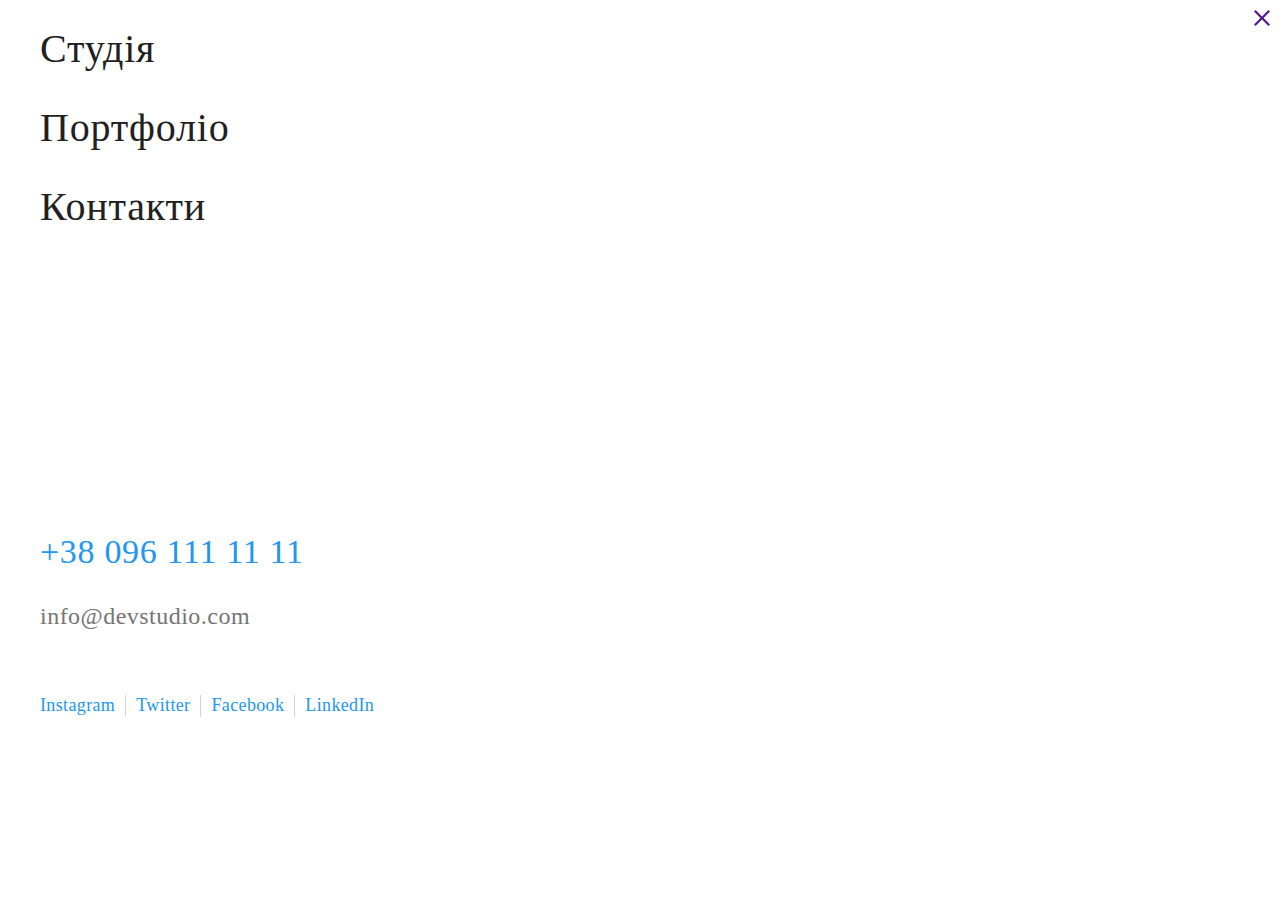
<file: burger.html>
<!DOCTYPE html>
<html lang="en">

<head>
    <meta charset="UTF-8">
    <meta name="viewport" content="width=device-width, initial-scale=1.0">
    <link rel="stylesheet" href="./css/burger.css">
    <link rel="stylesheet" href="./WebStudio (6)/style.css">
    <link rel="stylesheet" href="./normalize.css">
    <title>Document</title>
</head>

<body>
    <header class="header">
        <div class="container">
            <div class="div-header-general">
                <a class="div-header-general__link" href=""><svg class="icon icon-Vector-11">
                    <use xlink:href="#icon-Vector-11">
                        <symbol id="icon-Vector-11" viewBox="0 0 32 32">
                            <path
                                d="M32 3.223l-3.223-3.223-12.777 12.777-12.777-12.777-3.223 3.223 12.777 12.777-12.777 12.777 3.223 3.223 12.777-12.777 12.777 12.777 3.223-3.223-12.777-12.777 12.777-12.777z">
                            </path>
                        </symbol>
                    </use>
                </svg></a>
                <div class="header-div-text">
                    <a class="div-header-general__link2" href="">Студія</a>
                    <a class="div-header-general__link2" href="">Портфоліо</a>
                    <a class="div-header-general__link2" href="">Контакти</a>
                </div>
            </div>
        </div>
    </header>
    <main>
        <div class="container">
            <div class="div-main-general">
                <div class="div-main-tell">
                    <a href="" class="div-main-tell__link">+38 096 111 11 11</a>
                    <p class="div-main-tell__text">info@devstudio.com</p>
                </div>
                <div class="div-main-social-networks">
                    <a href="" class="div-main-social-networks__link">Instagram</a>
                    <a href="" class="div-main-social-networks__link">Twitter</a>
                    <a href="" class="div-main-social-networks__link">Facebook</a>
                    <a href="" class="div-main-social-networks__link2">LinkedIn</a>
                </div>
            </div>
        </div>
    </main>
</body>

</html>
</file>
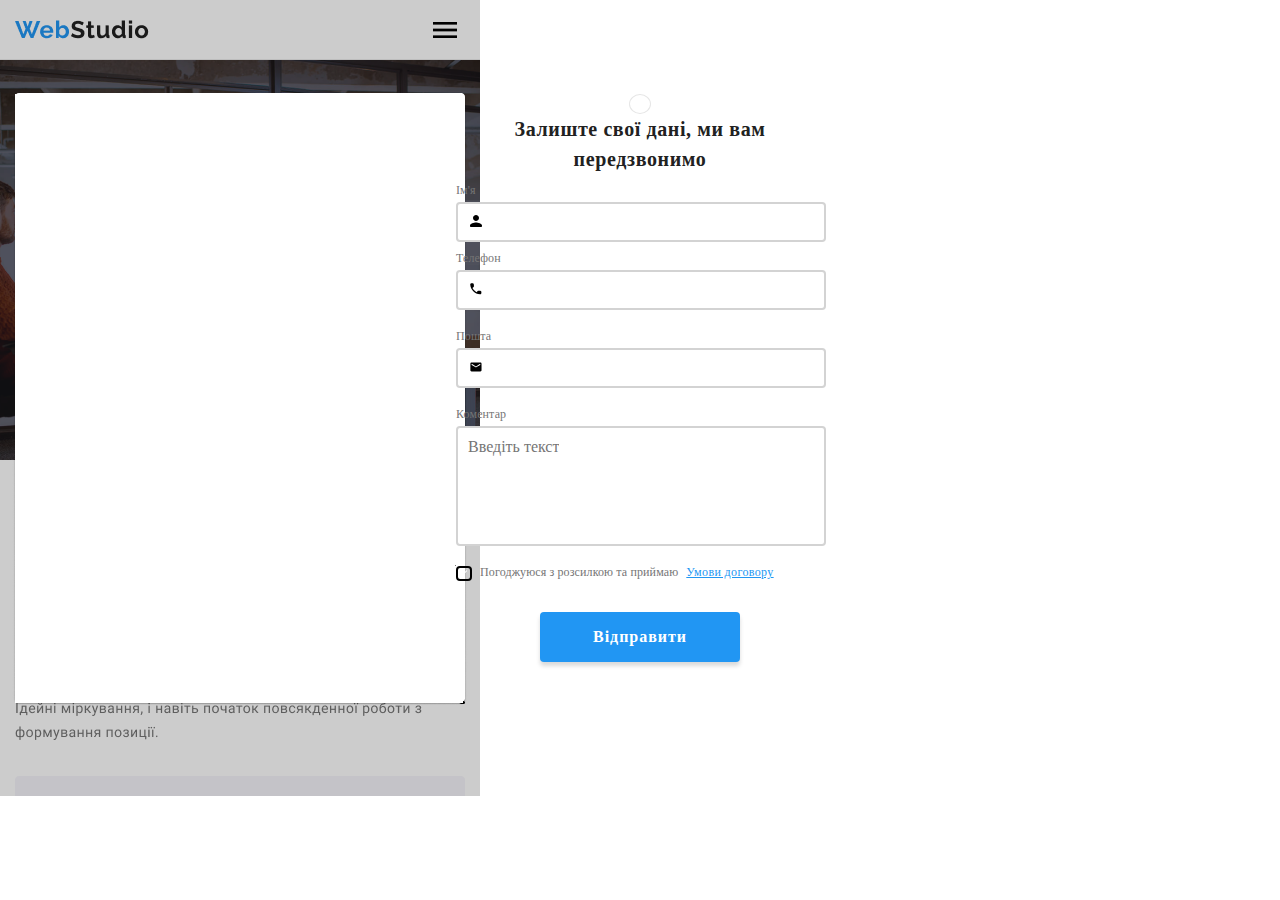
<file: menu.html>
<!DOCTYPE html>
<html lang="en">

<head>
    <meta charset="UTF-8">
    <meta name="viewport" content="width=device-width, initial-scale=1.0">
    <link rel="stylesheet" href="./css/menu.css">
    <link rel="stylesheet" href="./WebStudio (6)/style.css">
    <link rel="stylesheet" href="./normalize.css">
    <title>Document</title>
</head>

<body>
    <header class="header">
        <div class="container">
            <div class="div-header-general">
                <span class="div-header-general__link2">
                    <a class="div-header-general__link" href=""><svg class="icon icon-Vector-11">
                            <use xlink:href="#icon-Vector-11">
                                <symbol id="icon-Vector-11" viewBox="0 0 32 32">
                                    <path
                                        d="M32 3.223l-3.223-3.223-12.777 12.777-12.777-12.777-3.223 3.223 12.777 12.777-12.777 12.777 3.223 3.223 12.777-12.777 12.777 12.777 3.223-3.223-12.777-12.777 12.777-12.777z">
                                    </path>
                                </symbol>
                            </use>
                        </svg></a>
                </span>
                <h4 class="h4">Залиште свої дані, ми вам передзвонимо</h4>
            </div>
        </div>
    </header>
    <main>
        <div class="container">
            <form class="form">
                <div class="form-div">
                    <p class="form-div__text2">Ім'я</p>
                    <div class="div-section1-input-posishion"></div>
                    <input id="form-div__term" name="form-div__term" type="text" class="form-div__term">
                    <label for="form-div__term" class="modal-label2">
                        <svg class="icon-Vector-8">
                            <use xlink:href="/img/symbol-defs.svg#icon-Vector-8"></use>
                        </svg>
                    </label>
                </div>
                <div class="form-div">
                    <p class="form-div__text2">Телефон</p>
                    <div class="div-section1-input-posishion">
                        <input id="form-div__term" name="form-div__term" type="text" class="form-div__term">
                        <label for="form-div__term" class="modal-label2">
                            <svg class="icon-Vector-8">
                                <use xlink:href="/img/symbol-defs.svg#icon-Vector-9"></use>
                            </svg>
                        </label>
                    </div>
                </div>
                <div class="form-div">
                    <p class="form-div__text">Пошта</p>
                    <div class="div-section1-input-posishion">
                        <input type="text" class="form-div__term">
                        <label for="form-div__term" class="modal-label2">
                            <svg class="icon-Vector-8">
                                <use xlink:href="/img/symbol-defs.svg#icon-Vector-10"></use>
                            </svg>
                        </label>
                    </div>
                </div>
                <div class="form-div">
                    <p class="form-div__text">Коментар</p>
                    <input type="text" placeholder="Введіть текст" class="form-div__term2">
                </div>
                <div class="form-div-checkbox">
                    <input id="user-privacy" class="user-privacy visually-hidden" type="checkbox" name="user-privacy">
                    <label for="user-privacy" class="modal-label modal-label-flex">
                        <span class="span-user-privasy">
                            <svg class="galochka2">
                                <use xlink:href="/img/symbol-defs.svg#galochka"></use>
                            </svg>
                        </span>
                        <p>Погоджуюся з розсилкою та приймаю</p>
                        <a href="">Умови договору</a>
                    </label>
                </div>
            </form>
            <button class="div-main2-general__button">Відправити</button>
        </div>
    </main>
</body>

</html>
</file>
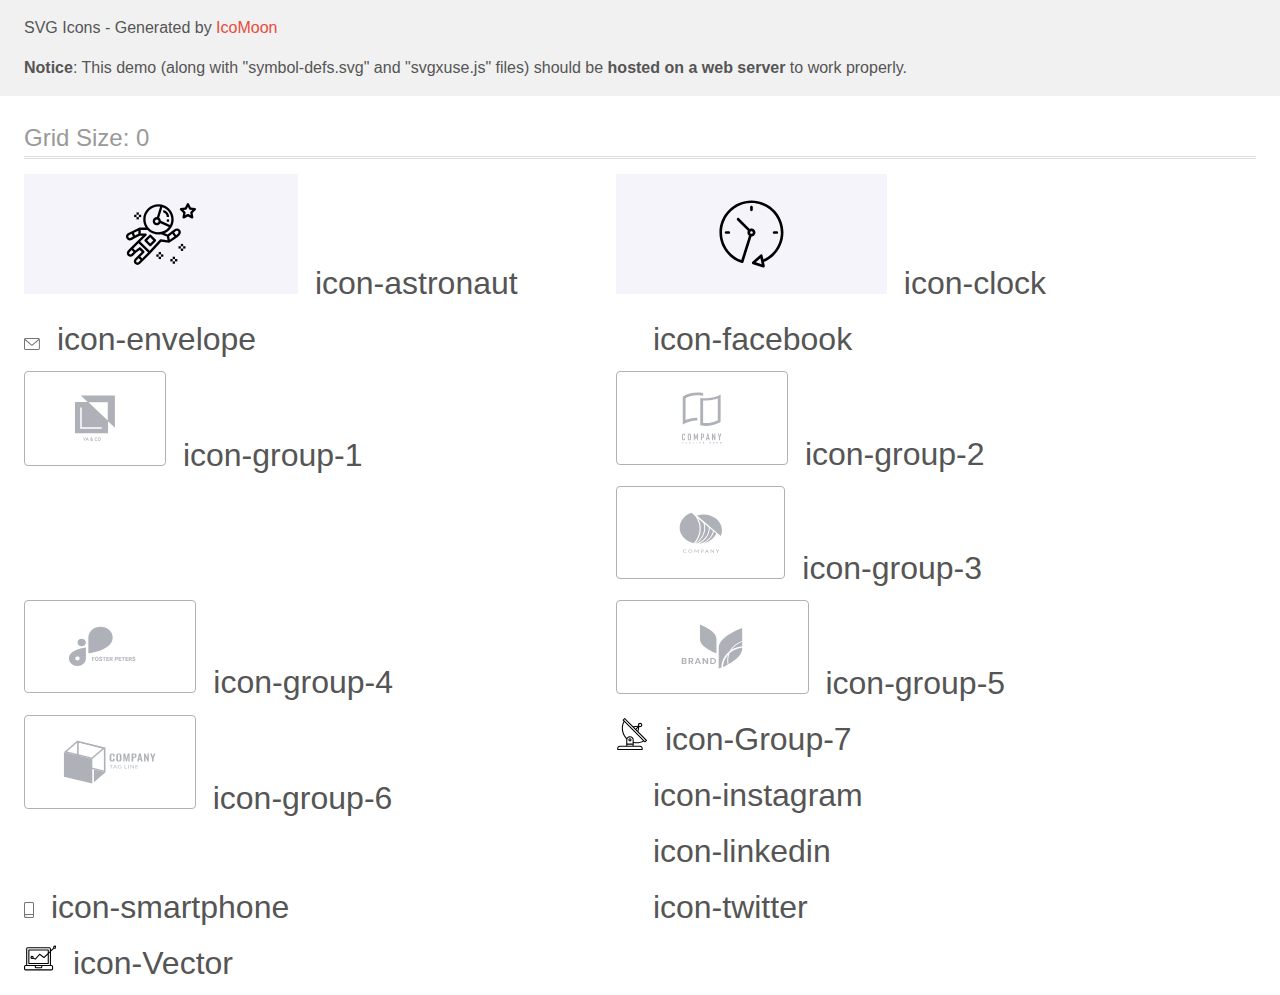
<file: WebStudio (6)/demo-external-svg.html>
<!doctype html>
<html>
<head>
    <title>IcoMoon - SVG Icons</title>
    <meta charset="utf-8">
    <meta name="viewport" content="width=device-width, initial-scale=1">
    <link rel="stylesheet" href="demo-files/demo.css">
    <link rel="stylesheet" href="style.css">
</head>
<body>
<header class="bgc1 clearfix">
<div class="mhl">
    <p>SVG Icons - Generated by <a href="https://icomoon.io/app">IcoMoon</a></p><p><strong>Notice</strong>: This demo (along with "symbol-defs.svg" and "svgxuse.js" files) should be <b>hosted on a web server</b> to work properly.</p>
</div>
</header>
    <div class="clearfix mhl ptl">
        <h1 class="mvm mtn fgc1">Grid Size: 0</h1>
        <div class="glyph fs1">
            <div class="clearfix pbs">
                <svg class="icon icon-astronaut"><use xlink:href="symbol-defs.svg#icon-astronaut"></use></svg><span class="name"> icon-astronaut</span>
            </div>
        </div>
        <div class="glyph fs1">
            <div class="clearfix pbs">
                <svg class="icon icon-clock"><use xlink:href="symbol-defs.svg#icon-clock"></use></svg><span class="name"> icon-clock</span>
            </div>
        </div>
        <div class="glyph fs1">
            <div class="clearfix pbs">
                <svg class="icon icon-envelope"><use xlink:href="symbol-defs.svg#icon-envelope"></use></svg><span class="name"> icon-envelope</span>
            </div>
        </div>
        <div class="glyph fs1">
            <div class="clearfix pbs">
                <svg class="icon icon-facebook"><use xlink:href="symbol-defs.svg#icon-facebook"></use></svg><span class="name"> icon-facebook</span>
            </div>
        </div>
        <div class="glyph fs1">
            <div class="clearfix pbs">
                <svg class="icon icon-group-1"><use xlink:href="symbol-defs.svg#icon-group-1"></use></svg><span class="name"> icon-group-1</span>
            </div>
        </div>
        <div class="glyph fs1">
            <div class="clearfix pbs">
                <svg class="icon icon-group-2"><use xlink:href="symbol-defs.svg#icon-group-2"></use></svg><span class="name"> icon-group-2</span>
            </div>
        </div>
        <div class="glyph fs1">
            <div class="clearfix pbs">
                <svg class="icon icon-group-3"><use xlink:href="symbol-defs.svg#icon-group-3"></use></svg><span class="name"> icon-group-3</span>
            </div>
        </div>
        <div class="glyph fs1">
            <div class="clearfix pbs">
                <svg class="icon icon-group-4"><use xlink:href="symbol-defs.svg#icon-group-4"></use></svg><span class="name"> icon-group-4</span>
            </div>
        </div>
        <div class="glyph fs1">
            <div class="clearfix pbs">
                <svg class="icon icon-group-5"><use xlink:href="symbol-defs.svg#icon-group-5"></use></svg><span class="name"> icon-group-5</span>
            </div>
        </div>
        <div class="glyph fs1">
            <div class="clearfix pbs">
                <svg class="icon icon-group-6"><use xlink:href="symbol-defs.svg#icon-group-6"></use></svg><span class="name"> icon-group-6</span>
            </div>
        </div>
        <div class="glyph fs1">
            <div class="clearfix pbs">
                <svg class="icon icon-Group-7"><use xlink:href="symbol-defs.svg#icon-Group-7"></use></svg><span class="name"> icon-Group-7</span>
            </div>
        </div>
        <div class="glyph fs1">
            <div class="clearfix pbs">
                <svg class="icon icon-instagram"><use xlink:href="symbol-defs.svg#icon-instagram"></use></svg><span class="name"> icon-instagram</span>
            </div>
        </div>
        <div class="glyph fs1">
            <div class="clearfix pbs">
                <svg class="icon icon-linkedin"><use xlink:href="symbol-defs.svg#icon-linkedin"></use></svg><span class="name"> icon-linkedin</span>
            </div>
        </div>
        <div class="glyph fs1">
            <div class="clearfix pbs">
                <svg class="icon icon-smartphone"><use xlink:href="symbol-defs.svg#icon-smartphone"></use></svg><span class="name"> icon-smartphone</span>
            </div>
        </div>
        <div class="glyph fs1">
            <div class="clearfix pbs">
                <svg class="icon icon-twitter"><use xlink:href="symbol-defs.svg#icon-twitter"></use></svg><span class="name"> icon-twitter</span>
            </div>
        </div>
        <div class="glyph fs1">
            <div class="clearfix pbs">
                <svg class="icon icon-Vector"><use xlink:href="symbol-defs.svg#icon-Vector"></use></svg><span class="name"> icon-Vector</span>
            </div>
        </div>
  </div>
<script defer src="svgxuse.js"></script>
</body>
</html>
</file>
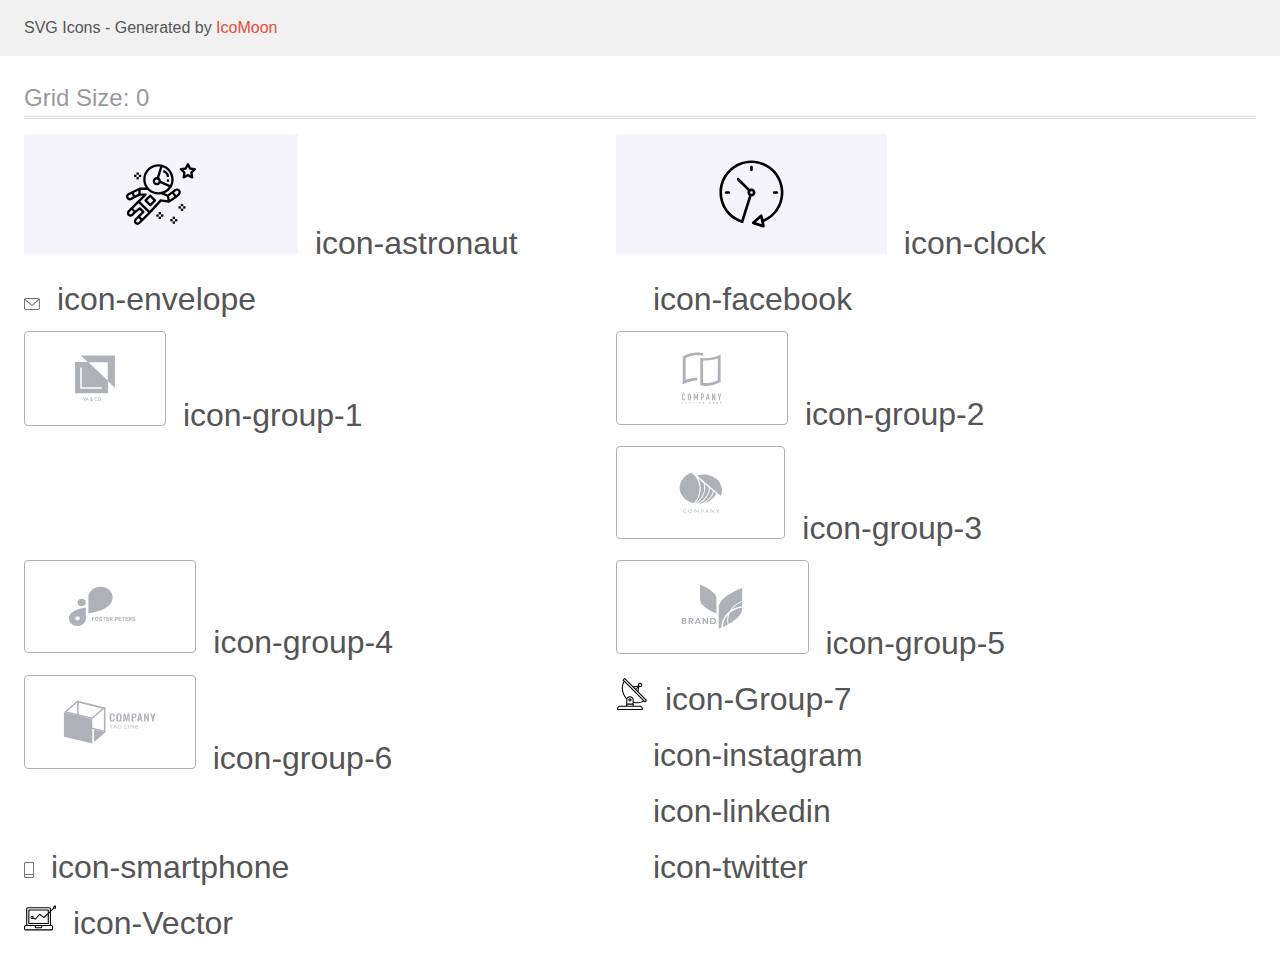
<file: WebStudio (6)/demo.html>
<!doctype html>
<html>
<head>
    <title>IcoMoon - SVG Icons</title>
    <meta charset="utf-8">
    <meta name="viewport" content="width=device-width, initial-scale=1">
    <link rel="stylesheet" href="demo-files/demo.css">
    <link rel="stylesheet" href="style.css">
</head>
<body>
<svg aria-hidden="true" style="position: absolute; width: 0; height: 0; overflow: hidden;" version="1.1" xmlns="http://www.w3.org/2000/svg" xmlns:xlink="http://www.w3.org/1999/xlink">
<defs>
<symbol id="icon-astronaut" viewBox="0 0 32 32">
<path d="M31.974 4.524c-0.063-0.193-0.229-0.333-0.43-0.363l-1.91-0.278-0.855-1.731c-0.179-0.365-0.777-0.365-0.956 0l-0.855 1.731-1.91 0.278c-0.201 0.029-0.367 0.17-0.431 0.363-0.062 0.193-0.011 0.405 0.135 0.547l1.383 1.348-0.326 1.903c-0.034 0.2 0.048 0.402 0.212 0.522 0.166 0.121 0.382 0.135 0.562 0.040l1.709-0.899 1.709 0.899c0.078 0.041 0.164 0.061 0.249 0.061 0.11 0 0.221-0.034 0.314-0.102 0.164-0.119 0.246-0.322 0.212-0.522l-0.326-1.903 1.383-1.348c0.145-0.142 0.197-0.354 0.135-0.547zM29.511 5.851c-0.125 0.122-0.183 0.299-0.153 0.472l0.191 1.114-1-0.526c-0.078-0.041-0.163-0.061-0.249-0.061s-0.17 0.020-0.249 0.061l-1.001 0.526 0.191-1.114c0.030-0.173-0.028-0.349-0.153-0.472l-0.81-0.789 1.119-0.163c0.174-0.025 0.324-0.134 0.402-0.292l0.5-1.013 0.5 1.013c0.078 0.157 0.228 0.267 0.402 0.292l1.119 0.163-0.809 0.789z"></path>
<path d="M26.134 20.522h-1.067v1.067h1.067v-1.067z"></path>
<path d="M26.134 22.656h-1.067v1.067h1.067v-1.067z"></path>
<path d="M27.2 21.589h-1.067v1.067h1.067v-1.067z"></path>
<path d="M25.067 21.589h-1.067v1.067h1.067v-1.067z"></path>
<path d="M22.4 26.389h-1.067v1.067h1.067v-1.067z"></path>
<path d="M22.4 28.522h-1.067v1.067h1.067v-1.067z"></path>
<path d="M23.467 27.456h-1.067v1.067h1.067v-1.067z"></path>
<path d="M21.333 27.456h-1.067v1.067h1.067v-1.067z"></path>
<path d="M16 24.256h-1.067v1.067h1.067v-1.067z"></path>
<path d="M16 26.389h-1.067v1.067h1.067v-1.067z"></path>
<path d="M17.067 25.322h-1.067v1.067h1.067v-1.067z"></path>
<path d="M14.933 25.322h-1.067v1.067h1.067v-1.067z"></path>
<path d="M5.867 6.122h-1.067v1.067h1.067v-1.067z"></path>
<path d="M5.867 8.255h-1.067v1.067h1.067v-1.067z"></path>
<path d="M6.933 7.189h-1.067v1.067h1.067v-1.067z"></path>
<path d="M4.8 7.189h-1.067v1.067h1.067v-1.067z"></path>
<path d="M24.715 14.159c-0.287-0.388-0.709-0.637-1.188-0.705-0.481-0.068-0.956 0.058-1.34 0.352l-1.252 0.96-1.898 1.417-1.358-0.541c2.421-1.086 4.114-3.508 4.114-6.32 0-3.823-3.123-6.933-6.961-6.933s-6.961 3.11-6.961 6.933c0 1.386 0.414 2.674 1.12 3.758l-2.764-0.024c-0.002 0-0.003 0-0.005 0-0.009 0-0.015 0.004-0.023 0.005-0.053 0.002-0.105 0.013-0.155 0.031-0.013 0.005-0.026 0.008-0.038 0.013-0.006 0.003-0.013 0.003-0.019 0.006l-3.233 1.596c-0.001 0-0.001 0-0.001 0.001l-1.893 0.911c-0.021 0.009-0.042 0.021-0.063 0.035-0.755 0.502-1.012 1.489-0.598 2.295 0.22 0.429 0.595 0.745 1.056 0.889 0.178 0.055 0.359 0.083 0.539 0.083 0.29 0 0.577-0.071 0.839-0.211l1.388-0.738 2.264-1.169 1.357-0.008-5.442 5.416c-0.001 0.001-0.001 0.001-0.002 0.001l-1.339 1.333c-0.316 0.315-0.49 0.732-0.49 1.178s0.174 0.863 0.49 1.179c0.325 0.323 0.752 0.485 1.179 0.485s0.854-0.162 1.18-0.485l1.314-1.309 1.741-1.3 0.901 0.897-1.762 1.754c-0 0.001-0.001 0.001-0.002 0.001l-1.339 1.333c-0.316 0.315-0.49 0.732-0.49 1.178s0.174 0.863 0.49 1.179c0.325 0.323 0.753 0.485 1.18 0.485s0.855-0.162 1.18-0.485l3.482-3.467c0.001-0.001 0.001-0.001 0.001-0.002l1.010-1-0.004-0.004c0.006-0.006 0.015-0.009 0.022-0.015l5.166-5.658 3.471 0.494c0.025 0.004 0.050 0.005 0.075 0.005 0.065 0 0.127-0.015 0.187-0.038 0.018-0.006 0.033-0.015 0.050-0.023 0.019-0.010 0.039-0.015 0.058-0.027l3.213-2.133c0.012-0.008 0.018-0.021 0.029-0.029 0.013-0.010 0.029-0.014 0.041-0.026l1.271-1.191c0.662-0.62 0.753-1.635 0.212-2.362zM2.13 17.77c-0.173 0.093-0.37 0.111-0.558 0.052-0.187-0.058-0.338-0.186-0.427-0.358-0.161-0.314-0.068-0.695 0.214-0.902l1.314-0.632 0.449 1.312-0.992 0.528zM5.628 15.942l-1.548 0.8-0.439-1.283 2.027-1.001-0.040 1.484zM20.727 9.322c0 0.918-0.219 1.785-0.599 2.559l-4.181-1.899c-0.044-0.573-0.341-1.075-0.788-1.388l1.464-4.86c2.378 0.756 4.105 2.974 4.105 5.588zM8.938 9.322c0-3.235 2.644-5.867 5.894-5.867 0.253 0 0.5 0.021 0.745 0.052l-1.432 4.754c-0.019-0.001-0.037-0.006-0.057-0.006-1.033 0-1.873 0.837-1.873 1.867s0.84 1.867 1.873 1.867c0.694 0 1.294-0.383 1.618-0.945l3.862 1.755c-1.075 1.446-2.795 2.39-4.737 2.39-3.25 0-5.894-2.632-5.894-5.867zM14.894 10.122c0 0.441-0.362 0.8-0.806 0.8s-0.806-0.359-0.806-0.8c0-0.441 0.362-0.8 0.806-0.8s0.806 0.359 0.806 0.8zM2.465 25.146c-0.236 0.234-0.619 0.234-0.854 0.001-0.114-0.114-0.176-0.263-0.176-0.423s0.062-0.309 0.176-0.421l0.962-0.958 0.851 0.848-0.959 0.955zM5.679 28.88c-0.236 0.234-0.619 0.235-0.855 0.001-0.114-0.114-0.176-0.263-0.176-0.423s0.062-0.309 0.176-0.421l0.963-0.959 0.852 0.848-0.96 0.955zM9.16 25.411c-0.001 0-0.001 0-0.002 0.001l-1.765 1.76-0.852-0.848 1.763-1.755c0 0 0 0 0-0s0.001-0.001 0.002-0.001c0.040-0.040 0.065-0.088 0.090-0.135 0.007-0.014 0.020-0.026 0.026-0.040 0.017-0.041 0.019-0.085 0.026-0.129 0.003-0.025 0.014-0.047 0.014-0.073 0-0.036-0.013-0.070-0.020-0.106-0.006-0.032-0.006-0.065-0.019-0.095-0.020-0.050-0.055-0.094-0.091-0.138-0.010-0.012-0.014-0.027-0.025-0.038 0 0 0 0-0.001 0s-0.001-0.002-0.001-0.002l-1.607-1.6c-0.017-0.017-0.039-0.024-0.058-0.038-0.028-0.022-0.055-0.042-0.087-0.058-0.030-0.015-0.061-0.024-0.093-0.033-0.034-0.010-0.067-0.017-0.103-0.020-0.033-0.002-0.063 0.001-0.095 0.005-0.036 0.004-0.069 0.009-0.104 0.020-0.034 0.011-0.063 0.027-0.094 0.045-0.020 0.011-0.042 0.015-0.061 0.029l-1.773 1.324-0.901-0.897 2.399-2.386 4.361 4.289-0.928 0.919zM15.979 18.394c-0.015-0.002-0.030 0.004-0.045 0.003-0.039-0.002-0.076 0.001-0.115 0.007-0.030 0.005-0.059 0.011-0.088 0.021-0.034 0.012-0.065 0.028-0.097 0.047-0.030 0.018-0.057 0.037-0.083 0.061-0.013 0.011-0.028 0.017-0.040 0.029l-4.698 5.146-4.328-4.257 2.833-2.818c0.209-0.208 0.21-0.546 0.002-0.755-0.105-0.105-0.243-0.157-0.381-0.156v-0.001l-2.219 0.013 0.028-1.607 3.104 0.027c1.265 1.294 3.029 2.101 4.981 2.101 0.437 0 0.864-0.045 1.279-0.123 0.040 0.032 0.079 0.065 0.13 0.085l2.41 0.96 0.331 1.644-3.003-0.427zM20.020 18.572l-0.313-1.558 1.446-1.080 0.947 1.257-2.080 1.381zM23.774 15.741l-0.838 0.785-0.931-1.236 0.831-0.637c0.155-0.119 0.351-0.168 0.543-0.143 0.193 0.027 0.364 0.128 0.48 0.284 0.217 0.292 0.18 0.699-0.085 0.947z"></path>
<path d="M13.602 18.544l-2.143-2.133c-0.207-0.207-0.545-0.207-0.753 0l-2.142 2.133c-0.1 0.101-0.157 0.236-0.157 0.378s0.056 0.278 0.157 0.378l2.142 2.133c0.104 0.103 0.241 0.155 0.377 0.155s0.273-0.052 0.376-0.155l2.143-2.133c0.1-0.1 0.157-0.236 0.157-0.378s-0.057-0.278-0.157-0.378zM11.083 20.303l-1.387-1.381 1.387-1.381 1.387 1.381-1.387 1.381z"></path>
<path d="M17.164 5.071l-0.258 1.036c0.071 0.018 1.738 0.452 1.738 2.149h1.067c-0-2.017-1.666-2.965-2.547-3.185z"></path>
<path d="M19.711 9.322h-1.067v1.067h1.067v-1.067z"></path>
</symbol>
<symbol id="icon-clock" viewBox="0 0 32 32">
<path d="M31.297 15.301c-0.002-8.452-6.855-15.303-15.308-15.301s-15.303 6.855-15.301 15.308c0.001 6.658 4.307 12.551 10.649 14.576 0.061 0.019 0.124 0.029 0.187 0.029 0.121-0 0.239-0.032 0.342-0.094 0.135-0.080 0.236-0.207 0.283-0.356l3.865-12.25c1.057-0.005 1.909-0.866 1.903-1.923s-0.866-1.909-1.923-1.903c-0.284 0.001-0.565 0.067-0.82 0.191l-5.106-5.107c-0.253-0.245-0.657-0.238-0.902 0.016-0.239 0.247-0.239 0.639 0 0.886l5.103 5.109c-0.392 0.799-0.168 1.764 0.536 2.309l-3.683 11.673c-7.278-2.681-11.004-10.754-8.323-18.032s10.754-11.004 18.032-8.323 11.004 10.754 8.323 18.032c-1.31 3.556-4.001 6.431-7.462 7.973l-0.398-1.874c-0.073-0.344-0.411-0.565-0.756-0.492-0.109 0.023-0.209 0.074-0.292 0.148l-3.837 3.426c-0.263 0.234-0.287 0.637-0.052 0.9 0.076 0.085 0.174 0.149 0.283 0.184l4.899 1.563c0.335 0.108 0.694-0.077 0.802-0.412 0.034-0.106 0.040-0.219 0.017-0.328l-0.391-1.839c5.664-2.388 9.342-7.942 9.329-14.089zM15.992 14.664c0.352 0 0.638 0.286 0.638 0.638s-0.286 0.638-0.638 0.638c-0.352 0-0.638-0.285-0.638-0.638s0.285-0.638 0.638-0.638zM18.093 29.528l2.184-1.948 0.603 2.84-2.787-0.892z"></path>
<path d="M15.354 3.185v1.275c0 0.352 0.285 0.638 0.638 0.638s0.638-0.285 0.638-0.638v-1.275c0-0.352-0.286-0.638-0.638-0.638s-0.638 0.286-0.638 0.638z"></path>
<path d="M3.876 14.664c-0.352 0-0.638 0.286-0.638 0.638s0.285 0.638 0.638 0.638h1.275c0.352 0 0.638-0.285 0.638-0.638s-0.285-0.638-0.638-0.638h-1.275z"></path>
<path d="M28.108 15.939c0.352 0 0.638-0.285 0.638-0.638s-0.285-0.638-0.638-0.638h-1.275c-0.352 0-0.638 0.286-0.638 0.638s0.286 0.638 0.638 0.638h1.275z"></path>
</symbol>
<symbol id="icon-envelope" viewBox="0 0 43 32">
<path d="M38.667 0h-34.667c-2.206 0-4 1.794-4 4v24c0 2.206 1.794 4 4 4h34.667c2.206 0 4-1.794 4-4v-24c0-2.206-1.794-4-4-4zM38.667 2.667c0.181 0 0.353 0.038 0.511 0.103l-17.844 15.466-17.844-15.466c0.158-0.066 0.33-0.103 0.511-0.103h34.667zM38.667 29.333h-34.667c-0.736 0-1.333-0.598-1.333-1.333v-22.413l17.793 15.421c0.251 0.217 0.563 0.326 0.874 0.326s0.622-0.108 0.874-0.326l17.793-15.421v22.413c0 0.736-0.598 1.333-1.333 1.333z"></path>
</symbol>
<symbol id="icon-facebook" viewBox="0 0 32 32">
<path d="M21.329 5.313h2.921v-5.088c-0.504-0.069-2.237-0.225-4.256-0.225-4.212 0-7.097 2.649-7.097 7.519v4.481h-4.648v5.688h4.648v14.312h5.699v-14.311h4.46l0.708-5.688h-5.169v-3.919c0.001-1.644 0.444-2.769 2.735-2.769z"></path>
</symbol>
<symbol id="icon-group-1" viewBox="0 0 28 32">
<path d="M4.085 0l4.771 4.517-8.856-0.005v21.915h23.149v-8.379l4.766 4.512v-22.559h-23.83zM22.939 17.517l-13.528-12.807h13.528v12.807zM18.739 23.221h-15.076v-14.739h1.066v13.741h14.010v0.998zM7.223 29.344l-0.557 1.147-0.557-1.147h-0.467l0.813 1.529v0.891h0.422v-0.891l0.811-1.529h-0.465zM7.923 31.764l0.196-0.563h0.938l0.198 0.563h0.439l-0.916-2.42h-0.377l-0.914 2.42h0.437zM8.588 29.858l0.351 1.004h-0.701l0.351-1.004zM10.805 30.804c-0.061 0.093-0.091 0.196-0.091 0.307 0 0.204 0.072 0.37 0.214 0.497 0.144 0.126 0.336 0.189 0.575 0.189s0.445-0.065 0.618-0.194l0.136 0.161h0.469l-0.356-0.421c0.14-0.191 0.209-0.435 0.209-0.733h-0.351c0 0.163-0.034 0.311-0.101 0.444l-0.467-0.552 0.165-0.12c0.116-0.084 0.2-0.168 0.251-0.253 0.051-0.085 0.076-0.178 0.076-0.279 0-0.153-0.056-0.281-0.17-0.384-0.112-0.104-0.256-0.156-0.432-0.156-0.195 0-0.35 0.055-0.465 0.166-0.115 0.11-0.173 0.259-0.173 0.449 0 0.078 0.018 0.158 0.055 0.241 0.038 0.083 0.104 0.184 0.198 0.303-0.18 0.129-0.3 0.24-0.361 0.334zM11.897 31.339c-0.119 0.091-0.246 0.136-0.382 0.136-0.121 0-0.217-0.035-0.289-0.105s-0.108-0.161-0.108-0.273c0-0.13 0.067-0.245 0.2-0.346l0.052-0.037 0.529 0.623zM11.463 30.267c-0.114-0.141-0.171-0.258-0.171-0.351 0-0.081 0.023-0.148 0.070-0.201s0.109-0.080 0.188-0.080c0.073 0 0.133 0.023 0.181 0.068 0.048 0.044 0.072 0.098 0.072 0.161 0 0.095-0.034 0.173-0.103 0.234l-0.052 0.042-0.184 0.126zM15.403 31.581c0.166-0.145 0.262-0.347 0.286-0.605h-0.419c-0.022 0.173-0.075 0.296-0.158 0.371s-0.207 0.111-0.372 0.111c-0.181 0-0.318-0.069-0.412-0.206-0.093-0.137-0.14-0.337-0.14-0.598v-0.214c0.002-0.258 0.052-0.454 0.15-0.587 0.099-0.134 0.239-0.201 0.422-0.201 0.157 0 0.277 0.039 0.357 0.116 0.082 0.076 0.133 0.202 0.153 0.376h0.419c-0.027-0.265-0.121-0.47-0.284-0.615s-0.378-0.218-0.645-0.218c-0.198 0-0.373 0.047-0.525 0.141-0.151 0.094-0.267 0.228-0.347 0.402s-0.121 0.375-0.121 0.603v0.226c0.003 0.223 0.045 0.418 0.125 0.587s0.193 0.299 0.339 0.391c0.147 0.091 0.317 0.136 0.51 0.136 0.276 0 0.497-0.072 0.663-0.216zM17.875 31.242c0.082-0.18 0.123-0.388 0.123-0.625v-0.135c-0.001-0.236-0.043-0.443-0.126-0.62-0.083-0.178-0.201-0.315-0.354-0.409-0.152-0.095-0.326-0.143-0.524-0.143s-0.372 0.048-0.525 0.145c-0.152 0.095-0.27 0.233-0.354 0.414-0.083 0.181-0.125 0.389-0.125 0.625v0.136c0.001 0.232 0.043 0.436 0.126 0.613 0.084 0.177 0.203 0.314 0.356 0.411 0.154 0.095 0.329 0.143 0.525 0.143 0.198 0 0.373-0.048 0.525-0.143 0.153-0.096 0.27-0.234 0.352-0.412zM17.424 29.874c0.102 0.143 0.153 0.349 0.153 0.617v0.126c0 0.273-0.050 0.48-0.151 0.622-0.1 0.142-0.243 0.213-0.429 0.213-0.184 0-0.328-0.073-0.432-0.218-0.103-0.145-0.155-0.351-0.155-0.617v-0.14c0.002-0.26 0.054-0.462 0.156-0.603 0.103-0.143 0.245-0.214 0.427-0.214 0.186 0 0.33 0.072 0.43 0.214z"></path>
</symbol>
<symbol id="icon-group-2" viewBox="0 0 25 32">
<path d="M10.531 1.806h-0.084c-0.129-0.008-0.258-0.011-0.388-0.014v0h-0.28c-0.244 0-0.494 0.006-0.741 0.019-0.019-0.001-0.037-0.001-0.056 0-2.243 0.127-4.44 0.688-6.471 1.651l-0.266 0.128v13.625l0.623-0.211c0.546-0.188 1.129-0.357 1.731-0.513 1.629-0.418 3.301-0.64 4.982-0.662v1.79c-0.223 0.002-0.439 0.008-0.655 0.019h-0.051c-1.294 0.071-2.577 0.268-3.833 0.588-1.59 0.398-3.124 0.996-4.566 1.779v-17.475c1.497-0.873 3.11-1.529 4.79-1.948 1.475-0.381 2.992-0.576 4.515-0.582h0.263c0.314 0.008 0.621 0.022 0.909 0.044 0.759 0.053 1.511 0.173 2.249 0.358v1.762c-0.717-0.167-1.445-0.277-2.179-0.329-0.015-0.001-0.030-0.003-0.045-0.004-0.152-0.013-0.304-0.026-0.446-0.026zM13.633 3.607c0.391 0.030 0.796 0.044 1.205 0.044 1.601-0.006 3.195-0.21 4.747-0.609 1.589-0.4 3.123-0.998 4.564-1.781v17.163c-1.498 0.873-3.111 1.529-4.792 1.948-1.475 0.379-2.992 0.574-4.515 0.581-1.154 0.009-2.304-0.126-3.425-0.404v-17.275c0.265 0.061 0.537 0.117 0.814 0.164 0.455 0.077 0.934 0.133 1.401 0.167zM22.367 3.74l-0.623 0.21c-0.573 0.192-1.15 0.365-1.731 0.518-1.691 0.434-3.428 0.657-5.173 0.663-0.406 0-0.78-0.011-1.141-0.034l-0.497-0.033v14.017l0.427 0.038c0.395 0.034 0.803 0.052 1.214 0.052 1.374-0.006 2.743-0.183 4.074-0.527 1.096-0.275 2.162-0.658 3.184-1.144l0.266-0.128v-13.63z"></path>
<path d="M1.684 25.977c-0.090-0.093-0.197-0.166-0.317-0.214s-0.247-0.071-0.376-0.066c-0.137-0.002-0.273 0.024-0.4 0.075-0.117 0.046-0.222 0.116-0.311 0.205s-0.156 0.196-0.201 0.313c-0.049 0.123-0.073 0.254-0.072 0.387v2.335c-0.006 0.165 0.026 0.328 0.092 0.479 0.055 0.12 0.135 0.226 0.233 0.313 0.093 0.079 0.203 0.135 0.321 0.166 0.114 0.032 0.231 0.048 0.349 0.049 0.13 0.001 0.259-0.027 0.377-0.081 0.117-0.051 0.222-0.124 0.311-0.216 0.087-0.091 0.156-0.197 0.204-0.313 0.050-0.118 0.075-0.244 0.075-0.372v-0.261h-0.61v0.208c0.002 0.071-0.010 0.142-0.036 0.208-0.020 0.050-0.050 0.095-0.089 0.131-0.038 0.031-0.081 0.053-0.128 0.067-0.041 0.014-0.084 0.021-0.128 0.022-0.054 0.006-0.11-0.002-0.16-0.024s-0.094-0.057-0.126-0.101c-0.058-0.094-0.086-0.203-0.081-0.313v-2.177c-0.004-0.121 0.022-0.241 0.075-0.349 0.032-0.049 0.077-0.089 0.129-0.114s0.112-0.034 0.17-0.027c0.053-0.002 0.105 0.009 0.152 0.032s0.089 0.057 0.12 0.099c0.068 0.090 0.104 0.2 0.101 0.313v0.202h0.604v-0.238c0.001-0.14-0.024-0.278-0.075-0.408-0.045-0.122-0.114-0.234-0.204-0.329z"></path>
<path d="M5.31 25.95c-0.195-0.164-0.44-0.255-0.694-0.257-0.124 0-0.248 0.023-0.364 0.066-0.119 0.042-0.228 0.107-0.322 0.191-0.101 0.091-0.182 0.202-0.237 0.327-0.061 0.143-0.092 0.297-0.089 0.452v2.239c-0.004 0.158 0.026 0.314 0.089 0.459 0.055 0.12 0.136 0.227 0.237 0.313 0.093 0.087 0.203 0.154 0.322 0.197 0.117 0.043 0.24 0.065 0.364 0.066s0.248-0.023 0.364-0.066c0.121-0.044 0.233-0.111 0.33-0.197 0.097-0.087 0.176-0.194 0.23-0.313 0.063-0.145 0.093-0.301 0.089-0.459v-2.239c0.003-0.155-0.027-0.31-0.089-0.452-0.054-0.123-0.133-0.235-0.23-0.327zM5.025 28.969c0.005 0.060-0.003 0.12-0.024 0.176s-0.054 0.107-0.097 0.148c-0.081 0.068-0.182 0.105-0.287 0.105s-0.207-0.037-0.287-0.105c-0.043-0.041-0.076-0.092-0.097-0.148s-0.029-0.116-0.024-0.176v-2.239c-0.005-0.060 0.003-0.12 0.024-0.176s0.054-0.107 0.097-0.148c0.081-0.068 0.182-0.105 0.287-0.105s0.207 0.037 0.287 0.105c0.043 0.041 0.076 0.092 0.097 0.148s0.029 0.116 0.024 0.176v2.239z"></path>
<path d="M10.072 29.969v-4.239h-0.587l-0.771 2.244h-0.011l-0.777-2.244h-0.581v4.239h0.606v-2.579h0.011l0.593 1.823h0.302l0.598-1.823h0.011v2.579h0.606z"></path>
<path d="M13.513 26.027c-0.093-0.105-0.211-0.184-0.343-0.232-0.142-0.046-0.29-0.068-0.439-0.066h-0.9v4.239h0.604v-1.656h0.311c0.188 0.009 0.376-0.031 0.545-0.116 0.137-0.076 0.252-0.188 0.332-0.324 0.070-0.113 0.117-0.238 0.139-0.369 0.024-0.16 0.035-0.321 0.033-0.482 0.006-0.204-0.014-0.407-0.059-0.606-0.040-0.147-0.117-0.281-0.223-0.39zM13.201 27.319c-0.003 0.077-0.022 0.152-0.056 0.221-0.035 0.065-0.089 0.117-0.156 0.149-0.089 0.040-0.187 0.058-0.285 0.053h-0.275v-1.441h0.311c0.094-0.005 0.187 0.014 0.272 0.053 0.062 0.036 0.112 0.091 0.142 0.157 0.033 0.074 0.051 0.155 0.053 0.236 0 0.089 0 0.183 0 0.282s0.006 0.2 0 0.291h-0.006z"></path>
<path d="M16.374 25.73h-0.495l-0.934 4.239h0.604l0.177-0.911h0.823l0.177 0.911h0.604l-0.957-4.239zM15.817 28.481l0.297-1.537h0.011l0.296 1.537h-0.604z"></path>
<path d="M20.277 28.284h-0.011l-0.912-2.554h-0.581v4.239h0.604v-2.549h0.012l0.923 2.549h0.568v-4.239h-0.604v2.554z"></path>
<path d="M23.968 25.73l-0.486 1.685h-0.012l-0.486-1.685h-0.64l0.83 2.447v1.792h0.604v-1.792l0.83-2.447h-0.64z"></path>
<path d="M0 31.166h0.291v0.817h0.198v-0.817h0.29v-0.167h-0.778v0.167z"></path>
<path d="M2.447 30.998l-0.381 0.984h0.21l0.081-0.224h0.392l0.084 0.224h0.215l-0.391-0.984h-0.21zM2.416 31.593l0.134-0.365 0.134 0.365h-0.268z"></path>
<path d="M4.866 31.62h0.227v0.127c-0.066 0.053-0.149 0.082-0.234 0.083-0.040 0.002-0.079-0.005-0.116-0.021s-0.068-0.041-0.093-0.072c-0.052-0.075-0.078-0.165-0.073-0.257 0-0.219 0.095-0.329 0.283-0.329 0.050-0.005 0.099 0.008 0.14 0.037s0.070 0.071 0.082 0.12l0.195-0.038c-0.042-0.192-0.181-0.289-0.417-0.289-0.127-0.003-0.25 0.042-0.344 0.127-0.050 0.049-0.088 0.108-0.112 0.174s-0.034 0.135-0.029 0.205c-0.006 0.135 0.039 0.267 0.126 0.369 0.048 0.050 0.107 0.088 0.171 0.113s0.134 0.035 0.203 0.031c0.154 0.004 0.304-0.052 0.417-0.157v-0.388h-0.427v0.166z"></path>
<path d="M7.337 30.998h-0.199v0.984h0.69v-0.167h-0.49v-0.817z"></path>
<path d="M9.426 30.998h-0.199v0.984h0.199v-0.984z"></path>
<path d="M11.469 31.656l-0.403-0.657h-0.193v0.984h0.185v-0.643l0.395 0.643h0.198v-0.984h-0.182v0.657z"></path>
<path d="M13.315 31.549h0.49v-0.167h-0.49v-0.216h0.528v-0.167h-0.727v0.984h0.747v-0.167h-0.548v-0.266z"></path>
<path d="M17.792 31.387h-0.388v-0.388h-0.198v0.984h0.198v-0.43h0.388v0.43h0.198v-0.984h-0.198v0.388z"></path>
<path d="M19.649 31.549h0.492v-0.167h-0.492v-0.216h0.529v-0.167h-0.727v0.984h0.746v-0.167h-0.548v-0.266z"></path>
<path d="M22.168 31.549c0.171-0.027 0.258-0.117 0.258-0.274 0.005-0.042-0.001-0.084-0.018-0.123s-0.044-0.072-0.078-0.096c-0.089-0.045-0.189-0.065-0.288-0.058h-0.417v0.984h0.198v-0.412h0.039c0.042-0.003 0.084 0.005 0.123 0.022 0.029 0.018 0.053 0.043 0.070 0.072l0.215 0.313h0.237l-0.12-0.192c-0.053-0.095-0.128-0.176-0.218-0.236zM21.969 31.413h-0.146v-0.247h0.156c0.068-0.005 0.136 0.002 0.201 0.023 0.014 0.013 0.026 0.029 0.033 0.046s0.011 0.037 0.010 0.056c-0.001 0.019-0.006 0.038-0.015 0.055s-0.022 0.032-0.037 0.043c-0.065 0.020-0.133 0.028-0.201 0.023z"></path>
<path d="M24.067 31.549h0.49v-0.167h-0.49v-0.216h0.529v-0.167h-0.729v0.984h0.747v-0.167h-0.548v-0.266z"></path>
</symbol>
<symbol id="icon-group-3" viewBox="0 0 34 32">
<path d="M5.643 31.315c0.012 0 0.024 0.003 0.035 0.007s0.021 0.011 0.029 0.018l0.166 0.159c-0.129 0.129-0.288 0.231-0.467 0.302-0.21 0.076-0.435 0.113-0.663 0.108-0.214 0.004-0.426-0.031-0.623-0.101-0.178-0.065-0.338-0.162-0.469-0.285-0.134-0.128-0.237-0.278-0.303-0.44-0.073-0.182-0.108-0.373-0.106-0.565-0.003-0.193 0.036-0.386 0.114-0.567 0.073-0.164 0.182-0.314 0.322-0.44 0.142-0.124 0.312-0.222 0.499-0.287 0.205-0.069 0.422-0.103 0.642-0.101 0.204-0.004 0.407 0.027 0.596 0.092 0.165 0.062 0.316 0.148 0.447 0.255l-0.139 0.17c-0.010 0.012-0.022 0.022-0.035 0.031-0.016 0.010-0.036 0.014-0.056 0.013-0.022-0.001-0.042-0.008-0.060-0.018l-0.075-0.045-0.104-0.058c-0.045-0.021-0.091-0.040-0.139-0.056-0.062-0.019-0.125-0.034-0.189-0.045-0.082-0.013-0.164-0.019-0.247-0.018-0.158-0.002-0.315 0.024-0.461 0.076-0.136 0.048-0.26 0.121-0.361 0.213-0.104 0.098-0.183 0.214-0.235 0.339-0.058 0.144-0.087 0.295-0.085 0.448-0.002 0.155 0.026 0.309 0.085 0.455 0.051 0.125 0.129 0.239 0.231 0.338 0.095 0.092 0.213 0.163 0.345 0.209 0.136 0.049 0.281 0.073 0.428 0.072 0.085 0.001 0.17-0.004 0.253-0.014 0.137-0.015 0.268-0.056 0.384-0.121 0.058-0.033 0.113-0.071 0.164-0.112 0.021-0.018 0.049-0.028 0.079-0.029z"></path>
<path d="M10.441 30.517c0.003 0.192-0.035 0.382-0.112 0.561-0.068 0.163-0.174 0.311-0.313 0.436s-0.306 0.222-0.491 0.286c-0.407 0.135-0.856 0.135-1.263 0-0.184-0.065-0.35-0.163-0.488-0.287-0.138-0.127-0.246-0.276-0.316-0.44-0.15-0.364-0.15-0.761 0-1.125 0.071-0.164 0.178-0.314 0.316-0.442 0.139-0.12 0.305-0.214 0.488-0.276 0.406-0.137 0.857-0.137 1.263 0 0.185 0.065 0.351 0.163 0.49 0.287 0.137 0.125 0.243 0.273 0.314 0.435 0.077 0.181 0.115 0.372 0.112 0.565zM10.005 30.517c0.003-0.153-0.023-0.306-0.079-0.451-0.047-0.125-0.122-0.239-0.222-0.338-0.097-0.093-0.217-0.166-0.351-0.213-0.295-0.099-0.623-0.099-0.918 0-0.134 0.047-0.254 0.12-0.351 0.213-0.101 0.097-0.178 0.212-0.224 0.338-0.106 0.294-0.106 0.609 0 0.903 0.047 0.125 0.123 0.24 0.224 0.338 0.098 0.092 0.217 0.164 0.351 0.211 0.296 0.096 0.622 0.096 0.918 0 0.134-0.047 0.254-0.119 0.351-0.211 0.1-0.098 0.175-0.213 0.222-0.338 0.056-0.145 0.082-0.298 0.079-0.451z"></path>
<path d="M13.715 30.99l0.044 0.101c0.017-0.036 0.031-0.069 0.048-0.101 0.016-0.034 0.034-0.067 0.054-0.099l1.062-1.677c0.021-0.029 0.039-0.047 0.060-0.052 0.028-0.007 0.058-0.011 0.087-0.009h0.314v2.727h-0.372v-2.005c0-0.025 0-0.054 0-0.085-0.002-0.031-0.002-0.063 0-0.094l-1.068 1.7c-0.014 0.025-0.035 0.047-0.062 0.062s-0.059 0.023-0.091 0.023h-0.060c-0.032 0-0.064-0.007-0.091-0.022s-0.049-0.037-0.062-0.062l-1.099-1.711c0 0.032 0 0.065 0 0.097s0 0.061 0 0.087v2.005h-0.359v-2.722h0.314c0.029-0.002 0.059 0.002 0.087 0.009 0.026 0.011 0.046 0.030 0.058 0.052l1.084 1.678c0.021 0.031 0.039 0.064 0.054 0.097z"></path>
<path d="M17.71 30.855v1.021h-0.415v-2.723h0.926c0.175-0.003 0.349 0.017 0.517 0.059 0.134 0.033 0.259 0.091 0.366 0.17 0.092 0.074 0.163 0.165 0.208 0.267 0.049 0.111 0.073 0.229 0.071 0.348 0.002 0.119-0.024 0.238-0.077 0.348-0.050 0.104-0.127 0.198-0.224 0.273-0.107 0.082-0.232 0.143-0.368 0.18-0.162 0.045-0.331 0.066-0.501 0.063l-0.503-0.007zM17.71 30.562h0.503c0.109 0.001 0.218-0.013 0.322-0.041 0.086-0.025 0.165-0.065 0.233-0.117 0.062-0.050 0.111-0.112 0.141-0.18 0.034-0.073 0.051-0.151 0.050-0.229 0.005-0.076-0.009-0.151-0.042-0.222s-0.082-0.134-0.145-0.186c-0.159-0.108-0.358-0.16-0.559-0.146h-0.503v1.122z"></path>
<path d="M23.294 31.88h-0.328c-0.033 0.001-0.065-0.008-0.091-0.025-0.024-0.017-0.042-0.039-0.054-0.063l-0.282-0.659h-1.419l-0.293 0.659c-0.011 0.024-0.029 0.045-0.052 0.061-0.026 0.018-0.060 0.028-0.093 0.027h-0.328l1.246-2.727h0.432l1.263 2.727zM21.237 30.867h1.172l-0.494-1.11c-0.038-0.084-0.069-0.169-0.093-0.256l-0.048 0.143c-0.015 0.043-0.031 0.083-0.046 0.116l-0.49 1.108z"></path>
<path d="M25.089 29.165c0.025 0.012 0.046 0.029 0.062 0.049l1.818 2.056c0-0.032 0-0.065 0-0.096s0-0.061 0-0.090v-1.931h0.372v2.727h-0.208c-0.029 0.001-0.059-0.005-0.085-0.016-0.026-0.013-0.048-0.030-0.066-0.050l-1.816-2.054c0.002 0.031 0.002 0.063 0 0.094 0 0.031 0 0.058 0 0.083v1.944h-0.372v-2.727h0.22c0.026-0.001 0.051 0.004 0.075 0.013z"></path>
<path d="M30.402 30.795v1.083h-0.415v-1.083l-1.149-1.642h0.372c0.032-0.002 0.064 0.007 0.089 0.023 0.023 0.018 0.042 0.038 0.056 0.061l0.719 1.059c0.029 0.045 0.054 0.087 0.075 0.126s0.037 0.078 0.052 0.116l0.054-0.117c0.020-0.043 0.044-0.084 0.071-0.125l0.708-1.067c0.015-0.021 0.033-0.041 0.054-0.058 0.025-0.019 0.057-0.028 0.089-0.027h0.376l-1.151 1.65z"></path>
<path d="M13.51 24.576c0.181 0.020 0.364 0.036 0.548 0.051 2.803-1.089 5.174-2.873 6.817-5.126s2.485-4.878 2.421-7.546l-3.089-2.684c0.628 2.84 0.334 5.776-0.849 8.479s-3.208 5.067-5.849 6.827z"></path>
<path d="M12.407 24.451l0.083 0.014c2.822-1.754 4.974-4.203 6.176-7.030s1.402-5.904 0.571-8.83l-4.4-3.823c1.78 3.142 2.496 6.659 2.066 10.141s-1.989 6.786-4.496 9.528z"></path>
<path d="M27.328 15.106c-0.747 2.931-2.563 5.574-5.177 7.537-0.763 0.576-1.587 1.090-2.459 1.534 2.128-0.544 4.085-1.504 5.718-2.809s2.9-2.917 3.703-4.714l-1.784-1.549z"></path>
<path d="M26.628 14.674l-2.541-2.207c-0.049 2.517-0.872 4.976-2.385 7.123s-3.66 3.902-6.217 5.084h0.012c0.57-0 1.139-0.030 1.706-0.088 2.39-0.848 4.502-2.196 6.147-3.926s2.771-3.785 3.278-5.985z"></path>
<path d="M12.774 3.17l-3.031-2.637c-2.709 0.91-5.040 2.509-6.686 4.588s-2.531 4.542-2.54 7.066v0c0.010 2.789 1.090 5.495 3.070 7.69s4.745 3.754 7.859 4.43c2.78-2.942 4.407-6.579 4.646-10.38s-0.924-7.569-3.319-10.757z"></path>
<path d="M33.63 14.268c-0.011-3.309-1.529-6.479-4.221-8.818s-6.342-3.658-10.15-3.668c-1.76-0.002-3.504 0.281-5.146 0.832l18.557 16.123c0.635-1.425 0.961-2.94 0.96-4.469z"></path>
</symbol>
<symbol id="icon-group-4" viewBox="0 0 65 32">
<path d="M10.016 9.983h-0.002c-1.827 0-3.308 1.316-3.308 2.94v0.002c0 1.624 1.481 2.94 3.308 2.94h0.002c1.827 0 3.308-1.316 3.308-2.94v-0.002c0-1.624-1.481-2.94-3.308-2.94z"></path>
<path d="M34.434 9.043c-0.005-2.255-1.015-4.417-2.81-6.012s-4.226-2.493-6.764-2.498v0c-2.538 0.004-4.972 0.902-6.767 2.497s-2.806 3.757-2.811 6.013v12.436c0 0 19.149-1.895 19.151-12.434v-0.002z"></path>
<path d="M0 25.562c0.005 1.569 0.708 3.073 1.956 4.183s2.94 1.735 4.706 1.74c1.765-0.005 3.457-0.63 4.705-1.739s1.952-2.613 1.957-4.182v-8.654c0 0-13.325 1.32-13.325 8.652zM6.662 27.112c-0.345 0-0.682-0.091-0.969-0.261s-0.511-0.413-0.643-0.696c-0.132-0.283-0.167-0.595-0.099-0.896s0.233-0.577 0.477-0.794 0.555-0.364 0.893-0.424c0.338-0.060 0.689-0.029 1.008 0.088s0.591 0.316 0.783 0.571c0.192 0.255 0.294 0.555 0.294 0.861 0.001 0.204-0.044 0.406-0.131 0.595s-0.216 0.36-0.378 0.505c-0.162 0.145-0.355 0.259-0.567 0.338s-0.439 0.119-0.669 0.119v-0.006z"></path>
<path d="M20.128 26.258h-1.286v1.328h-0.67v-3.25h2.116v0.542h-1.446v0.839h1.286v0.54zM23.346 26.035c0 0.32-0.057 0.6-0.17 0.842s-0.275 0.427-0.487 0.558c-0.21 0.131-0.451 0.196-0.723 0.196-0.269 0-0.51-0.065-0.721-0.194s-0.375-0.314-0.491-0.554c-0.116-0.241-0.175-0.518-0.176-0.83v-0.161c0-0.32 0.057-0.601 0.172-0.844 0.116-0.244 0.279-0.431 0.489-0.56 0.211-0.131 0.452-0.196 0.723-0.196s0.511 0.065 0.721 0.196c0.211 0.129 0.374 0.316 0.489 0.56 0.116 0.242 0.174 0.523 0.174 0.841v0.145zM22.668 25.888c0-0.341-0.061-0.6-0.183-0.777s-0.296-0.266-0.522-0.266c-0.225 0-0.398 0.088-0.52 0.263-0.122 0.174-0.184 0.43-0.185 0.768v0.158c0 0.332 0.061 0.589 0.183 0.772s0.298 0.275 0.527 0.275c0.225 0 0.397-0.088 0.518-0.263 0.121-0.177 0.182-0.434 0.183-0.772v-0.158zM25.518 26.734c0-0.126-0.045-0.223-0.134-0.29-0.089-0.068-0.25-0.14-0.482-0.214-0.232-0.076-0.416-0.15-0.551-0.223-0.369-0.199-0.554-0.468-0.554-0.806 0-0.176 0.049-0.332 0.147-0.469 0.1-0.138 0.242-0.246 0.426-0.324 0.186-0.077 0.394-0.116 0.625-0.116 0.232 0 0.439 0.042 0.621 0.127 0.181 0.083 0.322 0.202 0.422 0.355 0.101 0.153 0.152 0.327 0.152 0.522h-0.67c0-0.149-0.047-0.264-0.141-0.346-0.094-0.083-0.225-0.125-0.395-0.125-0.164 0-0.291 0.035-0.382 0.105-0.091 0.068-0.136 0.159-0.136 0.272 0 0.106 0.053 0.194 0.158 0.266 0.107 0.071 0.264 0.138 0.471 0.201 0.381 0.115 0.659 0.257 0.833 0.426s0.261 0.381 0.261 0.634c0 0.281-0.106 0.502-0.319 0.663-0.213 0.159-0.499 0.239-0.859 0.239-0.25 0-0.478-0.045-0.683-0.136-0.205-0.092-0.362-0.218-0.471-0.377-0.107-0.159-0.161-0.344-0.161-0.554h0.672c0 0.359 0.214 0.538 0.643 0.538 0.159 0 0.284-0.032 0.373-0.096 0.089-0.065 0.134-0.156 0.134-0.272zM29.092 24.879h-0.996v2.708h-0.67v-2.708h-0.982v-0.542h2.647v0.542zM31.431 26.178h-1.286v0.871h1.509v0.538h-2.179v-3.25h2.174v0.542h-1.504v0.775h1.286v0.525zM33.251 26.396h-0.533v1.19h-0.67v-3.25h1.208c0.384 0 0.68 0.086 0.888 0.257s0.312 0.413 0.312 0.725c0 0.222-0.048 0.407-0.145 0.556-0.095 0.147-0.24 0.265-0.435 0.353l0.703 1.328v0.031h-0.719l-0.609-1.19zM32.717 25.854h0.54c0.168 0 0.298-0.042 0.391-0.127 0.092-0.086 0.138-0.205 0.138-0.355 0-0.153-0.044-0.274-0.132-0.362-0.086-0.088-0.219-0.132-0.4-0.132h-0.538v0.975zM36.775 26.441v1.145h-0.67v-3.25h1.268c0.244 0 0.458 0.045 0.643 0.134 0.186 0.089 0.329 0.216 0.429 0.382 0.1 0.164 0.15 0.35 0.15 0.56 0 0.318-0.109 0.57-0.328 0.754-0.217 0.183-0.519 0.275-0.904 0.275h-0.587zM36.775 25.899h0.598c0.177 0 0.312-0.042 0.404-0.125 0.094-0.083 0.141-0.202 0.141-0.357 0-0.159-0.047-0.288-0.141-0.386s-0.223-0.149-0.388-0.152h-0.614v1.020zM41.012 26.178h-1.286v0.871h1.509v0.538h-2.179v-3.25h2.174v0.542h-1.504v0.775h1.286v0.525zM44.119 24.879h-0.995v2.708h-0.67v-2.708h-0.982v-0.542h2.647v0.542zM46.458 26.178h-1.286v0.871h1.509v0.538h-2.178v-3.25h2.174v0.542h-1.504v0.775h1.286v0.525zM48.277 26.396h-0.533v1.19h-0.67v-3.25h1.208c0.384 0 0.68 0.086 0.888 0.257s0.313 0.413 0.313 0.725c0 0.222-0.048 0.407-0.145 0.556-0.095 0.147-0.24 0.265-0.435 0.353l0.703 1.328v0.031h-0.719l-0.609-1.19zM47.744 25.854h0.54c0.168 0 0.298-0.042 0.391-0.127 0.092-0.086 0.138-0.205 0.138-0.355 0-0.153-0.044-0.274-0.132-0.362-0.086-0.088-0.219-0.132-0.4-0.132h-0.538v0.975zM51.679 26.734c0-0.126-0.045-0.223-0.134-0.29-0.089-0.068-0.25-0.14-0.482-0.214-0.232-0.076-0.416-0.15-0.551-0.223-0.369-0.199-0.554-0.468-0.554-0.806 0-0.176 0.049-0.332 0.147-0.469 0.1-0.138 0.242-0.246 0.426-0.324 0.186-0.077 0.394-0.116 0.625-0.116 0.232 0 0.439 0.042 0.621 0.127 0.182 0.083 0.322 0.202 0.422 0.355 0.101 0.153 0.152 0.327 0.152 0.522h-0.67c0-0.149-0.047-0.264-0.141-0.346-0.094-0.083-0.225-0.125-0.395-0.125-0.164 0-0.291 0.035-0.382 0.105-0.091 0.068-0.136 0.159-0.136 0.272 0 0.106 0.053 0.194 0.158 0.266 0.107 0.071 0.264 0.138 0.471 0.201 0.381 0.115 0.658 0.257 0.833 0.426s0.261 0.381 0.261 0.634c0 0.281-0.106 0.502-0.319 0.663-0.213 0.159-0.499 0.239-0.859 0.239-0.25 0-0.478-0.045-0.683-0.136-0.205-0.092-0.362-0.218-0.471-0.377-0.107-0.159-0.161-0.344-0.161-0.554h0.672c0 0.359 0.214 0.538 0.643 0.538 0.159 0 0.283-0.032 0.373-0.096 0.089-0.065 0.134-0.156 0.134-0.272z"></path>
</symbol>
<symbol id="icon-group-5" viewBox="0 0 43 32">
<path d="M3.239 26.373c0.166 0.188 0.254 0.424 0.25 0.665 0.008 0.158-0.022 0.315-0.089 0.46s-0.169 0.275-0.298 0.38c-0.322 0.223-0.722 0.332-1.125 0.307h-1.977v-4.215h1.937c0.382-0.023 0.761 0.076 1.073 0.28 0.125 0.096 0.224 0.217 0.289 0.354s0.095 0.286 0.086 0.435c0.011 0.233-0.068 0.461-0.225 0.645-0.15 0.168-0.358 0.284-0.589 0.329 0.262 0.044 0.499 0.172 0.668 0.36zM0.92 25.737h0.828c0.188 0.013 0.375-0.037 0.526-0.14 0.062-0.052 0.111-0.116 0.141-0.187s0.043-0.148 0.036-0.225c0.006-0.076-0.007-0.153-0.037-0.224s-0.078-0.135-0.138-0.188c-0.156-0.106-0.349-0.156-0.542-0.142h-0.814v1.106zM2.355 27.353c0.066-0.053 0.119-0.119 0.153-0.193s0.049-0.155 0.043-0.235c0.005-0.081-0.010-0.163-0.045-0.238s-0.088-0.142-0.155-0.195c-0.162-0.11-0.361-0.164-0.562-0.152h-0.868v1.159h0.879c0.198 0.011 0.394-0.041 0.556-0.146z"></path>
<path d="M7.197 28.185l-1.077-1.647h-0.405v1.647h-0.927v-4.215h1.754c0.442-0.028 0.879 0.1 1.221 0.358 0.245 0.229 0.393 0.53 0.417 0.85s-0.078 0.637-0.287 0.894c-0.216 0.227-0.512 0.378-0.837 0.428l1.147 1.684h-1.008zM5.715 25.963h0.758c0.526 0 0.789-0.213 0.789-0.638 0.005-0.087-0.009-0.174-0.042-0.255s-0.085-0.156-0.151-0.218c-0.166-0.127-0.38-0.188-0.596-0.171h-0.767l0.009 1.283z"></path>
<path d="M12.262 27.337h-1.847l-0.326 0.848h-0.972l1.696-4.168h1.050l1.689 4.168h-0.972l-0.319-0.848zM12.015 26.698l-0.675-1.779-0.675 1.779h1.349z"></path>
<path d="M18.602 28.185h-0.92l-2.062-2.867v2.867h-0.918v-4.215h0.918l2.062 2.883v-2.883h0.92v4.215z"></path>
<path d="M23.852 27.176c-0.19 0.318-0.48 0.577-0.832 0.743-0.4 0.185-0.845 0.276-1.293 0.266h-1.637v-4.215h1.637c0.448-0.011 0.891 0.078 1.293 0.259 0.352 0.163 0.642 0.419 0.832 0.735 0.189 0.343 0.288 0.722 0.288 1.106s-0.099 0.763-0.288 1.106zM22.799 27.075c0.263-0.28 0.407-0.637 0.407-1.006s-0.144-0.726-0.407-1.006c-0.317-0.254-0.731-0.382-1.152-0.358h-0.639v2.729h0.639c0.42 0.024 0.834-0.105 1.152-0.358z"></path>
<path d="M12.838 0.522c0 0 11.873 4.104 11.621 10.043v10.045c0 0-11.864-4.106-11.617-10.045l-0.005-10.043z"></path>
<path d="M35.037 18.259c2.242-1.413 4.836-2.288 7.544-2.545v-3.145c-3.12 1.101-5.766 3.097-7.544 5.69z"></path>
<path d="M33.69 19.206c1.835-3.384 5.017-5.995 8.891-7.296v-9.061c0 0-16.909 5.846-16.551 14.304v14.302c0 0 0.753-0.262 1.939-0.752 0-0.457 0-0.918 0.054-1.382 0.35-3.926 2.389-7.565 5.668-10.115z"></path>
<path d="M32.081 24.52c0.089-0.992 0.287-1.973 0.592-2.928-2.042 2.203-3.278 4.936-3.536 7.815-0.025 0.272-0.038 0.544-0.045 0.824 0.96-0.422 2.078-0.949 3.252-1.569-0.3-1.362-0.388-2.756-0.263-4.141z"></path>
<path d="M32.754 24.571c-0.113 1.253-0.042 2.514 0.209 3.75 4.62-2.531 9.811-6.442 9.611-11.168v-0.412c-3.301 0.338-6.389 1.659-8.79 3.76-0.562 1.302-0.909 2.674-1.030 4.069z"></path>
</symbol>
<symbol id="icon-group-6" viewBox="0 0 67 32">
<path d="M33.724 15.224c-0.315-0.419-0.466-0.915-0.43-1.414v-2.050c0-0.628 0.142-1.106 0.428-1.433s0.775-0.489 1.469-0.488c0.652 0 1.115 0.139 1.389 0.417 0.299 0.355 0.444 0.789 0.411 1.226v0.482h-1.167v-0.488c0.004-0.16-0.007-0.319-0.034-0.478-0.017-0.108-0.076-0.208-0.167-0.284-0.12-0.081-0.271-0.121-0.423-0.111-0.16-0.010-0.318 0.031-0.444 0.117-0.102 0.084-0.169 0.193-0.193 0.313-0.033 0.167-0.049 0.337-0.046 0.507v2.488c-0.018 0.24 0.033 0.48 0.15 0.699 0.058 0.074 0.139 0.132 0.233 0.169s0.198 0.050 0.301 0.039c0.149 0.011 0.298-0.030 0.413-0.113 0.095-0.082 0.156-0.188 0.174-0.302 0.027-0.165 0.039-0.332 0.036-0.498v-0.505h1.167v0.461c0.033 0.456-0.109 0.909-0.403 1.289-0.268 0.305-0.725 0.457-1.396 0.457s-1.179-0.163-1.466-0.501z"></path>
<path d="M38.583 15.245c-0.295-0.319-0.442-0.784-0.442-1.4v-2.157c0-0.609 0.147-1.070 0.442-1.383s0.788-0.469 1.478-0.467c0.686 0 1.177 0.156 1.471 0.467 0.295 0.313 0.444 0.774 0.444 1.383v2.157c0 0.609-0.15 1.076-0.449 1.397s-0.788 0.482-1.466 0.482c-0.679 0-1.181-0.163-1.478-0.48zM40.605 14.727c0.106-0.2 0.154-0.419 0.14-0.638v-2.641c0.014-0.215-0.034-0.43-0.138-0.626-0.059-0.075-0.142-0.135-0.238-0.172s-0.203-0.050-0.308-0.037c-0.105-0.013-0.212 0-0.308 0.037s-0.18 0.096-0.24 0.172c-0.106 0.195-0.154 0.41-0.14 0.626v2.653c-0.015 0.219 0.033 0.439 0.14 0.638 0.068 0.067 0.152 0.121 0.246 0.158s0.196 0.056 0.3 0.056c0.103 0 0.206-0.019 0.3-0.056s0.178-0.091 0.246-0.158v-0.012z"></path>
<path d="M43.38 9.901h1.256l0.945 3.979 0.966-3.979h1.222l0.123 5.743h-0.904l-0.097-3.992-0.932 3.992h-0.725l-0.966-4.006-0.089 4.006h-0.913l0.114-5.743z"></path>
<path d="M49.301 9.901h1.957c1.127 0 1.691 0.544 1.691 1.631 0 1.041-0.593 1.561-1.78 1.56h-0.667v2.553h-1.208l0.007-5.743zM50.973 12.356c0.119 0.013 0.24 0.004 0.355-0.028s0.22-0.084 0.309-0.154c0.139-0.194 0.2-0.422 0.174-0.649 0.006-0.175-0.013-0.35-0.058-0.521-0.017-0.057-0.047-0.111-0.089-0.158s-0.093-0.086-0.153-0.116c-0.168-0.069-0.353-0.101-0.539-0.092h-0.469v1.716h0.469z"></path>
<path d="M54.691 9.901h1.297l1.331 5.743h-1.126l-0.263-1.324h-1.157l-0.271 1.324h-1.143l1.331-5.743zM55.8 13.655l-0.452-2.411-0.452 2.411h0.903z"></path>
<path d="M58.395 9.901h0.846l1.619 3.276v-3.276h1.003v5.743h-0.804l-1.628-3.42v3.42h-1.036l0.002-5.743z"></path>
<path d="M64.209 13.455l-1.346-3.546h1.133l0.821 2.277 0.771-2.277h1.109l-1.329 3.546v2.19h-1.16v-2.19z"></path>
<path d="M35.589 18.156v0.3h-0.986v2.334h-0.413v-2.334h-0.99v-0.3h2.389z"></path>
<path d="M38.679 20.79h-0.319c-0.032 0.002-0.064-0.007-0.089-0.025-0.024-0.015-0.043-0.036-0.053-0.060l-0.285-0.626h-1.367l-0.285 0.626c-0.008 0.026-0.023 0.050-0.044 0.071-0.025 0.017-0.057 0.026-0.089 0.025h-0.319l1.208-2.634h0.42l1.222 2.624zM36.679 19.812h1.14l-0.483-1.072c-0.036-0.081-0.066-0.164-0.089-0.248-0.017 0.050-0.031 0.098-0.046 0.14l-0.044 0.11-0.478 1.070z"></path>
<path d="M40.762 20.532c0.076 0.003 0.151 0.003 0.227 0 0.065-0.006 0.13-0.016 0.193-0.031 0.059-0.013 0.117-0.029 0.174-0.048 0.053-0.019 0.106-0.042 0.162-0.065v-0.592h-0.483c-0.012 0.001-0.024-0.001-0.035-0.005s-0.021-0.009-0.030-0.016c-0.008-0.006-0.014-0.013-0.018-0.022s-0.006-0.017-0.006-0.026v-0.202h0.937v1.010c-0.077 0.047-0.157 0.089-0.242 0.125-0.086 0.037-0.176 0.067-0.268 0.090-0.099 0.025-0.2 0.043-0.302 0.054-0.117 0.011-0.235 0.017-0.353 0.017-0.208 0.002-0.415-0.032-0.609-0.098-0.181-0.063-0.345-0.156-0.483-0.275-0.134-0.12-0.24-0.262-0.312-0.417-0.076-0.175-0.114-0.36-0.111-0.547-0.003-0.188 0.034-0.374 0.109-0.551 0.069-0.156 0.176-0.298 0.312-0.417 0.138-0.119 0.302-0.212 0.483-0.273 0.207-0.067 0.426-0.1 0.647-0.098 0.112-0 0.225 0.008 0.336 0.023 0.098 0.014 0.195 0.036 0.288 0.067 0.084 0.027 0.165 0.062 0.242 0.104 0.074 0.041 0.144 0.087 0.21 0.138l-0.116 0.163c-0.009 0.015-0.023 0.027-0.039 0.036s-0.036 0.014-0.055 0.014c-0.027-0.001-0.053-0.008-0.075-0.021-0.036-0.017-0.075-0.038-0.118-0.063-0.051-0.028-0.106-0.052-0.162-0.071-0.072-0.025-0.146-0.044-0.222-0.058-0.101-0.016-0.204-0.024-0.307-0.023-0.159-0.002-0.318 0.023-0.466 0.073-0.134 0.047-0.256 0.118-0.355 0.209-0.1 0.095-0.177 0.206-0.225 0.328-0.108 0.285-0.108 0.593 0 0.878 0.053 0.124 0.135 0.237 0.242 0.332 0.099 0.090 0.219 0.162 0.353 0.209 0.154 0.046 0.316 0.063 0.478 0.052z"></path>
<path d="M44.612 20.49h1.319v0.3h-1.722v-2.634h0.413l-0.010 2.334z"></path>
<path d="M47.304 20.79h-0.413v-2.634h0.413v2.634z"></path>
<path d="M48.84 18.168c0.025 0.012 0.046 0.028 0.063 0.048l1.766 1.986c-0.002-0.031-0.002-0.063 0-0.094 0-0.029 0-0.058 0-0.085v-1.877h0.36v2.645h-0.208c-0.031 0.002-0.062-0.003-0.089-0.015-0.025-0.013-0.047-0.030-0.065-0.050l-1.764-1.984c0 0.031 0 0.061 0 0.090s0 0.056 0 0.081v1.877h-0.345v-2.634h0.215c0.023 0 0.046 0.004 0.068 0.012z"></path>
<path d="M54.070 18.156v0.29h-1.464v0.87h1.186v0.279h-1.186v0.899h1.464v0.29h-1.889v-2.628h1.889z"></path>
<path d="M10.782 1.888l18.343 4.497v15.757l-18.343-4.494v-15.759zM9.605 0.545v17.867l20.694 5.074v-17.865l-20.694-5.076z"></path>
<path d="M20.696 31.781l-20.696-5.079v-17.866l20.696 5.076v17.868z"></path>
<path d="M9.948 1.686l18.104 4.44-7.699 6.649-18.106-4.442 7.702-6.647zM9.605 0.545l-9.605 8.292 20.696 5.076 9.603-8.292-20.694-5.076z"></path>
<path d="M21.861 30.776l8.438-7.287-8.438-2.071v9.358z"></path>
</symbol>
<symbol id="icon-Group-7" viewBox="0 0 30 32">
<path d="M29.859 22.098l-8.443-8.505 0.937-4.615c0.242 0.094 0.499 0.144 0.758 0.146h0.006c1.192 0.014 2.17-0.941 2.184-2.133s-0.941-2.17-2.133-2.184c-1.192-0.014-2.17 0.941-2.184 2.133-0.003 0.255 0.039 0.509 0.125 0.749l-4.96 0.605-8.091-8.133c-0.099-0.101-0.235-0.159-0.377-0.16-0.14 0.001-0.274 0.056-0.373 0.155l-1.513 1.504c-0.208 0.208-0.208 0.546 0 0.754l0.814 0.826c-3.153 5.798-2.129 12.978 2.519 17.663 0.043 0.041 0.092 0.074 0.146 0.098-0.034 0.18-0.051 0.364-0.052 0.547v6.187h-6.4c-1.472 0.002-2.665 1.195-2.667 2.667v1.067c0 0.295 0.239 0.533 0.533 0.533h24.533c0.295 0 0.533-0.239 0.533-0.533v-1.067c-0.002-1.472-1.195-2.665-2.667-2.667h-6.4v-2.742c1.003 0.21 2.024 0.317 3.049 0.32 2.458-0.003 4.877-0.615 7.040-1.783l0.818 0.823c0.099 0.101 0.235 0.159 0.377 0.16 0.14-0.001 0.274-0.056 0.373-0.155l1.513-1.504c0.208-0.208 0.208-0.546 0-0.754zM22.366 6.233c0.418-0.415 1.093-0.414 1.508 0.004s0.414 1.093-0.004 1.508c-0.2 0.199-0.47 0.31-0.752 0.31h-0.003c-0.589-0.003-1.064-0.483-1.061-1.072 0.002-0.282 0.115-0.552 0.314-0.751h-0.002zM21.11 9.738l-0.598 2.946-1.175-1.182 1.774-1.763zM20.504 8.836l-1.92 1.909-1.485-1.493 3.405-0.415zM23.090 28.8c0.884 0 1.6 0.716 1.6 1.6v0.533h-23.467v-0.533c0-0.884 0.716-1.6 1.6-1.6h20.267zM15.623 26.667v1.067h-5.333v-1.067h5.333zM10.29 25.6v-4.053c0-1.294 1.196-2.347 2.667-2.347s2.667 1.053 2.667 2.347v4.053h-5.333zM16.69 23.904v-2.357c0-1.882-1.675-3.413-3.733-3.413-1.331-0.020-2.576 0.657-3.281 1.786-4.058-4.274-4.971-10.645-2.279-15.887l18.602 18.708c-2.872 1.461-6.165 1.873-9.309 1.163zM27.979 23.22l-21.057-21.181 0.755-0.752 7.935 7.98c0.004 0 0.006 0.007 0.010 0.010l13.115 13.191-0.757 0.752z"></path>
<path d="M12.961 20.267h-0.005c-0.884-0.001-1.601 0.714-1.602 1.598s0.714 1.601 1.598 1.602h0.005c0.884 0.001 1.601-0.714 1.602-1.598s-0.714-1.601-1.598-1.602zM13.335 22.245c-0.1 0.1-0.236 0.156-0.378 0.155-0.295-0.002-0.532-0.242-0.531-0.536 0.001-0.141 0.057-0.276 0.157-0.375s0.233-0.154 0.373-0.155c0.295 0.002 0.532 0.241 0.53 0.536-0.001 0.141-0.057 0.276-0.157 0.375h0.005z"></path>
</symbol>
<symbol id="icon-instagram" viewBox="0 0 32 32">
<path d="M31.969 9.408c-0.075-1.7-0.35-2.869-0.744-3.882-0.406-1.075-1.032-2.038-1.851-2.838-0.8-0.813-1.769-1.444-2.832-1.844-1.019-0.394-2.182-0.669-3.882-0.744-1.713-0.081-2.257-0.1-6.601-0.1s-4.888 0.019-6.595 0.094c-1.7 0.075-2.869 0.35-3.882 0.744-1.075 0.406-2.038 1.031-2.838 1.85-0.813 0.8-1.444 1.769-1.844 2.832-0.394 1.019-0.669 2.182-0.744 3.882-0.081 1.713-0.1 2.257-0.1 6.601s0.019 4.888 0.094 6.595c0.075 1.7 0.35 2.869 0.744 3.882 0.406 1.075 1.038 2.038 1.85 2.838 0.8 0.813 1.769 1.444 2.832 1.844 1.019 0.394 2.182 0.669 3.882 0.744 1.706 0.075 2.25 0.094 6.595 0.094s4.888-0.019 6.595-0.094c1.7-0.075 2.869-0.35 3.882-0.744 2.151-0.832 3.851-2.532 4.682-4.682 0.394-1.019 0.669-2.182 0.744-3.882 0.075-1.707 0.094-2.251 0.094-6.595s-0.006-4.888-0.081-6.595zM29.087 22.473c-0.069 1.563-0.331 2.407-0.55 2.969-0.538 1.394-1.644 2.5-3.038 3.038-0.563 0.219-1.413 0.481-2.969 0.55-1.688 0.075-2.194 0.094-6.464 0.094s-4.782-0.019-6.464-0.094c-1.563-0.069-2.407-0.331-2.969-0.55-0.694-0.256-1.325-0.663-1.838-1.194-0.531-0.519-0.938-1.144-1.194-1.838-0.219-0.563-0.481-1.413-0.55-2.969-0.075-1.688-0.094-2.194-0.094-6.464s0.019-4.782 0.094-6.464c0.069-1.563 0.331-2.407 0.55-2.969 0.256-0.694 0.663-1.325 1.2-1.838 0.519-0.531 1.144-0.938 1.838-1.194 0.563-0.219 1.413-0.481 2.969-0.55 1.688-0.075 2.194-0.094 6.464-0.094 4.276 0 4.782 0.019 6.464 0.094 1.563 0.069 2.407 0.331 2.969 0.55 0.694 0.256 1.325 0.662 1.838 1.194 0.531 0.519 0.938 1.144 1.194 1.838 0.219 0.563 0.481 1.413 0.55 2.969 0.075 1.688 0.094 2.194 0.094 6.464s-0.019 4.77-0.094 6.458z"></path>
<path d="M16.059 7.783c-4.538 0-8.22 3.682-8.22 8.22s3.682 8.22 8.22 8.22c4.538 0 8.22-3.682 8.22-8.22s-3.682-8.22-8.22-8.22zM16.059 21.335c-2.944 0-5.332-2.388-5.332-5.332s2.388-5.332 5.332-5.332c2.944 0 5.332 2.388 5.332 5.332s-2.388 5.332-5.332 5.332z"></path>
<path d="M26.524 7.458c0 1.060-0.859 1.919-1.919 1.919s-1.919-0.859-1.919-1.919c0-1.060 0.859-1.919 1.919-1.919s1.919 0.859 1.919 1.919z"></path>
</symbol>
<symbol id="icon-linkedin" viewBox="0 0 32 32">
<path d="M31.992 32v-0.001h0.008v-11.736c0-5.741-1.236-10.164-7.948-10.164-3.227 0-5.392 1.771-6.276 3.449h-0.093v-2.913h-6.364v21.364h6.627v-10.579c0-2.785 0.528-5.479 3.977-5.479 3.399 0 3.449 3.179 3.449 5.657v10.401h6.62z"></path>
<path d="M0.528 10.636h6.635v21.364h-6.635v-21.364z"></path>
<path d="M3.843 0c-2.121 0-3.843 1.721-3.843 3.843s1.721 3.879 3.843 3.879c2.121 0 3.843-1.757 3.843-3.879-0.001-2.121-1.723-3.843-3.843-3.843v0z"></path>
</symbol>
<symbol id="icon-smartphone" viewBox="0 0 20 32">
<path d="M17 0h-14c-1.654 0-3 1.346-3 3v26c0 1.654 1.346 3 3 3h14c1.654 0 3-1.346 3-3v-26c0-1.654-1.346-3-3-3zM3 2h14c0.552 0 1 0.448 1 1v21h-16v-21c0-0.552 0.448-1 1-1zM17 30h-14c-0.552 0-1-0.448-1-1v-3h16v3c0 0.552-0.448 1-1 1z"></path>
<path d="M4.707 27.478c0.391 0.365 0.391 0.956 0 1.321s-1.024 0.365-1.414 0c-0.391-0.365-0.391-0.956 0-1.321s1.024-0.365 1.414 0z"></path>
</symbol>
<symbol id="icon-twitter" viewBox="0 0 32 32">
<path d="M32 6.078c-1.19 0.522-2.458 0.868-3.78 1.036 1.36-0.812 2.398-2.088 2.886-3.626-1.268 0.756-2.668 1.29-4.16 1.588-1.204-1.282-2.92-2.076-4.792-2.076-3.632 0-6.556 2.948-6.556 6.562 0 0.52 0.044 1.020 0.152 1.496-5.454-0.266-10.28-2.88-13.522-6.862-0.566 0.982-0.898 2.106-0.898 3.316 0 2.272 1.17 4.286 2.914 5.452-1.054-0.020-2.088-0.326-2.964-0.808 0 0.020 0 0.046 0 0.072 0 3.188 2.274 5.836 5.256 6.446-0.534 0.146-1.116 0.216-1.72 0.216-0.42 0-0.844-0.024-1.242-0.112 0.85 2.598 3.262 4.508 6.13 4.57-2.232 1.746-5.066 2.798-8.134 2.798-0.538 0-1.054-0.024-1.57-0.090 2.906 1.874 6.35 2.944 10.064 2.944 12.072 0 18.672-10 18.672-18.668 0-0.29-0.010-0.57-0.024-0.848 1.302-0.924 2.396-2.078 3.288-3.406z"></path>
</symbol>
<symbol id="icon-Vector" viewBox="0 0 41 32">
<path d="M2.073 31.933h33.168c1.145 0 2.073-0.928 2.073-2.073v-2.764c0-1.145-0.928-2.073-2.073-2.073h-0.691v-17.232l3.925-3.718c0.911 0.449 2.014 0.176 2.61-0.646s0.513-1.955-0.198-2.681-1.841-0.834-2.677-0.256c-0.835 0.578-1.132 1.675-0.703 2.595l-2.957 2.803v-1.594c0-1.145-0.928-2.073-2.073-2.073h-27.64c-1.145 0-2.073 0.928-2.073 2.073v20.73h-0.691c-1.145 0-2.073 0.928-2.073 2.073v2.764c0 1.145 0.928 2.073 2.073 2.073zM39.387 1.529c0.382 0 0.691 0.309 0.691 0.691s-0.309 0.691-0.691 0.691c-0.382 0-0.691-0.309-0.691-0.691s0.309-0.691 0.691-0.691zM4.146 4.293c0-0.382 0.309-0.691 0.691-0.691h27.64c0.382 0 0.691 0.309 0.691 0.691v2.902l-1.382 1.313v-2.833c0-0.382-0.309-0.691-0.691-0.691h-24.876c-0.382 0-0.691 0.309-0.691 0.691v17.275c0 0.382 0.309 0.691 0.691 0.691h24.876c0.382 0 0.691-0.309 0.691-0.691v-12.541l1.382-1.309v15.923h-29.022v-20.73zM10.365 13.276c-0.935-0.003-1.756 0.62-2.004 1.521s0.136 1.857 0.94 2.334c0.804 0.477 1.828 0.357 2.499-0.293l2.402 1.205c0.279 0.14 0.617 0.074 0.825-0.159l5.106-5.744 5.019 3.761c0.269 0.202 0.645 0.18 0.889-0.051l4.362-4.132v10.54h-23.494v-15.893h23.494v3.449l-4.889 4.63-5.061-3.794c-0.287-0.215-0.692-0.175-0.931 0.094l-5.176 5.824-1.935-0.968c0.014-0.083 0.023-0.167 0.026-0.251 0-1.145-0.928-2.073-2.073-2.073zM11.056 15.349c0 0.382-0.309 0.691-0.691 0.691s-0.691-0.309-0.691-0.691c0-0.382 0.309-0.691 0.691-0.691s0.691 0.309 0.691 0.691zM15.202 26.405h6.91v0.691c0 0.382-0.309 0.691-0.691 0.691h-5.528c-0.382 0-0.691-0.309-0.691-0.691v-0.691zM1.382 27.096c0-0.382 0.309-0.691 0.691-0.691h11.747v0.691c0 1.145 0.928 2.073 2.073 2.073h5.528c1.145 0 2.073-0.928 2.073-2.073v-0.691h11.747c0.382 0 0.691 0.309 0.691 0.691v2.764c0 0.382-0.309 0.691-0.691 0.691h-33.168c-0.382 0-0.691-0.309-0.691-0.691v-2.764z"></path>
</symbol>
</defs>
</svg>

<header class="bgc1 clearfix">
<div class="mhl">
    <p>SVG Icons - Generated by <a href="https://icomoon.io/app">IcoMoon</a></p>
</div>
</header>
    <div class="clearfix mhl ptl">
        <h1 class="mvm mtn fgc1">Grid Size: 0</h1>
        <div class="glyph fs1">
            <div class="clearfix pbs">
                <svg class="icon icon-astronaut"><use xlink:href="#icon-astronaut"></use></svg><span class="name"> icon-astronaut</span>
            </div>
        </div>
        <div class="glyph fs1">
            <div class="clearfix pbs">
                <svg class="icon icon-clock"><use xlink:href="#icon-clock"></use></svg><span class="name"> icon-clock</span>
            </div>
        </div>
        <div class="glyph fs1">
            <div class="clearfix pbs">
                <svg class="icon icon-envelope"><use xlink:href="#icon-envelope"></use></svg><span class="name"> icon-envelope</span>
            </div>
        </div>
        <div class="glyph fs1">
            <div class="clearfix pbs">
                <svg class="icon icon-facebook"><use xlink:href="#icon-facebook"></use></svg><span class="name"> icon-facebook</span>
            </div>
        </div>
        <div class="glyph fs1">
            <div class="clearfix pbs">
                <svg class="icon icon-group-1"><use xlink:href="#icon-group-1"></use></svg><span class="name"> icon-group-1</span>
            </div>
        </div>
        <div class="glyph fs1">
            <div class="clearfix pbs">
                <svg class="icon icon-group-2"><use xlink:href="#icon-group-2"></use></svg><span class="name"> icon-group-2</span>
            </div>
        </div>
        <div class="glyph fs1">
            <div class="clearfix pbs">
                <svg class="icon icon-group-3"><use xlink:href="#icon-group-3"></use></svg><span class="name"> icon-group-3</span>
            </div>
        </div>
        <div class="glyph fs1">
            <div class="clearfix pbs">
                <svg class="icon icon-group-4"><use xlink:href="#icon-group-4"></use></svg><span class="name"> icon-group-4</span>
            </div>
        </div>
        <div class="glyph fs1">
            <div class="clearfix pbs">
                <svg class="icon icon-group-5"><use xlink:href="#icon-group-5"></use></svg><span class="name"> icon-group-5</span>
            </div>
        </div>
        <div class="glyph fs1">
            <div class="clearfix pbs">
                <svg class="icon icon-group-6"><use xlink:href="#icon-group-6"></use></svg><span class="name"> icon-group-6</span>
            </div>
        </div>
        <div class="glyph fs1">
            <div class="clearfix pbs">
                <svg class="icon icon-Group-7"><use xlink:href="#icon-Group-7"></use></svg><span class="name"> icon-Group-7</span>
            </div>
        </div>
        <div class="glyph fs1">
            <div class="clearfix pbs">
                <svg class="icon icon-instagram"><use xlink:href="#icon-instagram"></use></svg><span class="name"> icon-instagram</span>
            </div>
        </div>
        <div class="glyph fs1">
            <div class="clearfix pbs">
                <svg class="icon icon-linkedin"><use xlink:href="#icon-linkedin"></use></svg><span class="name"> icon-linkedin</span>
            </div>
        </div>
        <div class="glyph fs1">
            <div class="clearfix pbs">
                <svg class="icon icon-smartphone"><use xlink:href="#icon-smartphone"></use></svg><span class="name"> icon-smartphone</span>
            </div>
        </div>
        <div class="glyph fs1">
            <div class="clearfix pbs">
                <svg class="icon icon-twitter"><use xlink:href="#icon-twitter"></use></svg><span class="name"> icon-twitter</span>
            </div>
        </div>
        <div class="glyph fs1">
            <div class="clearfix pbs">
                <svg class="icon icon-Vector"><use xlink:href="#icon-Vector"></use></svg><span class="name"> icon-Vector</span>
            </div>
        </div>
  </div>
<script defer src="svgxuse.js"></script>
</body>
</html>
</file>
<file: css/burger.css>
.div-header-general {
  padding: 10px 0px 302px;
}
.div-header-general__link2 {
  font-size: 40px;
  color: #212121;
}
.div-header-general__link2:focus {
  color: #2196f3;
}
.div-header-general__link {
  display: flex;
  justify-content: end;
}

.header-div-text {
  display: flex;
  flex-direction: column;
  gap: 33px;
}

.div-main-tell {
  display: flex;
  flex-direction: column;
  gap: 32px;
}
.div-main-tell__link {
  font-size: 34px;
  color: #2196f3;
}

.div-main-social-networks {
  display: flex;
  gap: 10px;
}
.div-main-social-networks__link {
  font-size: 18px;
  line-height: 122%;
  color: #2196f3;
  border-right: 1px solid rgba(33, 33, 33, 0.2);
  padding: 0px 10px 0px 0px;
}
.div-main-social-networks__link2 {
  font-size: 18px;
  line-height: 122%;
  color: #2196f3;
}

.div-main-general {
  display: flex;
  flex-direction: column;
  gap: 64px;
  padding: 0px 0px 48px;
}

p {
  font-weight: 500;
  font-size: 24px;
  letter-spacing: 0.02em;
  color: #757575;
}

a {
  text-decoration: none;
  font-weight: 500;
  letter-spacing: 0.02em;
}

.container {
  padding: 0px 10px 0px 40px;
}
</file>
<file: WebStudio (6)/style.css>
.icon {
  display: inline-block;
  width: 1em;
  height: 1em;
  stroke-width: 0;
  stroke: currentColor;
  fill: currentColor;
}

/* ==========================================
Single-colored icons can be modified like so:
.icon-name {
  font-size: 32px;
  color: red;
}
========================================== */

.icon-envelope {
  width: 1.3330078125em;
  width: 16px;
  height: 12px;
  color: #757575;
  transition-property: color;
  transition-timing-function: linear;
  transition-delay: 0;
}

.icon-envelope:hover {
  color: #2196F3;
}

.icon-astronaut {
  width: 70px;
  height: 70px;
  padding: 25px 102px;
  background: #F5F4FA;
}

.icon-clock {
  width: 66.96px;
  height: 70px;
  padding: 25px 102px;
  background: #F5F4FA;
  transition-property: color;
  transition-duration: 300ms;
  transition-timing-function: linear;
}

.icon-clock:hover {
  color: #2196F3;
}

.icon-group-1 {
  width: 40px;
  height: 46.7px;
  padding: 23px 50px;
  border: 1px solid #AFB1B8;
  border-radius: 4px;
  color: #AFB1B8;
  transition-property: color, border;
  transition-duration: 300ms;
  transition-timing-function: linear;
}

.icon-group-1:hover {
  color: #2196F3;
  border: 1px solid#2196F3;
}

.icon-group-2 {
  width: 40px;
  height: 52px;
  padding: 20px 65px;
  border: 1px solid #AFB1B8;
  color: #AFB1B8;
  border-radius: 4px;
  transition-property: color, border;
  transition-duration: 300ms;
  transition-timing-function: linear;
}

.icon-group-2:hover {
  color: #2196F3;
  border: 1px solid#2196F3;
}

.icon-group-3 {
  width: 43.46px;
  height: 41.18px;
  padding: 25px 62px;
  border: 1px solid #AFB1B8;
  color: #AFB1B8;
  border-radius: 4px;
  transition-property: color, border;
  transition-duration: 300ms;
  transition-timing-function: linear;
}

.icon-group-3:hover {
  color: #2196F3;
  border: 1px solid#2196F3;
}

.icon-group-4 {
  width: 84.44px;
  height: 40.62px;
  padding: 25px 43px;
  border: 1px solid #AFB1B8;
  color: #AFB1B8;
  border-radius: 4px;
  transition-property: color, border;
  transition-duration: 300ms;
  transition-timing-function: linear;
}

.icon-group-4:hover {
  color: #2196F3;
  border: 1px solid#2196F3;
}

.icon-group-5 {
  width: 62.54px;
  height: 45.43px;
  padding: 23px 64px;
  border: 1px solid #AFB1B8;
  color: #AFB1B8;
  border-radius: 4px;
  transition-property: color, border;
  transition-duration: 300ms;
  transition-timing-function: linear;
}

.icon-group-5:hover {
  color: #2196F3;
  border: 1px solid#2196F3;
}

.icon-group-6 {
  width: 93.79px;
  height: 43.93px;
  padding: 24px 38px;
  border: 1px solid #AFB1B8;
  border-radius: 4px;
  color: #AFB1B8;
  transition-property: color, border;
  transition-duration: 300ms;
  transition-timing-function: linear;
}

.icon-group-6:hover {
  color: #2196F3;
  border: 1px solid#2196F3;
}

.icon-antenna {
  width: 65.32px;
  height: 70px;
  padding: 25px 102px;
  background: #F5F4FA;
  transition-property: color;
  transition-duration: 300ms;
  transition-timing-function: linear;
}

.icon-a.icon-antenna {
  color: #2196F3;
}

.icon-smartphone {
  width: 0.625em;
  width: 10px;
  height: 16px;
  color: #757575;
  transition-property: color;
  transition-timing-function: linear;
  transition-delay: 0;
}

.icon-smartphone:hover {
  color: #2196F3;
}

.icon-diagram-1-2 {
  width: 70px;
  height: 70px;
  padding: 25px 102px;
  background: #F5F4FA;
}

.icon-facebook {
  width: 20px;
  height: 20px;
  color: white;
}

.icon-instagram {
  width: 20px;
  height: 20px;
  color: white;
}

.icon-twitter {
  width: 20px;
  height: 20px;
  color: white;
}

.icon-linkedin {
  width: 20px;
  height: 20px;
  color: white;
}

.icon-Vector-18 {
  color: black;
  padding: 9px 10px;
  border-radius: 100%;
  border: 1px solid rgba(0, 0, 0, 0.1);
}

.icon-Vector-18:hover {
  color: #2196F3;
}

.icon-Vector-8 {
  width: 12px;
  height: 12px;
}

.icon-Vector-9 {
  width: 13px;
  height: 13px;
}

.icon-Vector-10 {
  width: 1em;
  height: 1em;
}

.icon-Vector-13 {
  width: 11px;
  height: 8px;
}
</file>
<file: css/menu.css>
@charset "UTF-8";
.div-header-general__link {
  display: flex;
  width: 11px;
  height: 11px;
  padding: 9px 10px;
  border-radius: 100%;
  border: 1px solid rgba(0, 0, 0, 0.1);
  fill: #fff;
}
.div-header-general .div-header-general__link2 {
  display: flex;
  justify-content: center;
}
.div-header-general .h4 {
  width: 374px;
  text-align: center;
}

*, *::after, *::before {
  box-sizing: border-box;
}

body {
  display: flex;
  flex-direction: column;
  background-image: url(/img/МодальнеВікно1.png);
  padding: 0px 15px;
  height: 796px;
  justify-content: center;
  background-repeat: no-repeat;
}

h4 {
  font-weight: 700;
  font-size: 20px;
  line-height: 150%;
  letter-spacing: 0.03em;
  color: #212121;
}

p {
  font-weight: 400;
  font-size: 12px;
  letter-spacing: 0.01em;
  color: #757575;
}

a {
  font-weight: 400;
  font-size: 12px;
  letter-spacing: 0.03em;
  color: #2196f3;
}

.container {
  margin: 0 auto;
  padding: 0px 15px;
  display: flex;
  flex-direction: column;
  align-items: center;
}

input {
  border: 2px solid rgba(33, 33, 33, 0.2);
  border-radius: 4px;
  outline: none;
}

input:focus {
  outline: #2196f3;
  border-color: #2196f3;
}

.form-div__term {
  width: 370px;
  height: 40px;
}
.form-div__term2 {
  width: 370px;
  height: 120px;
}
.form-div__text {
  padding: 60px 0px 4px;
}
.form-div__text2 {
  padding: 10px 0px 4px;
}

.div-section1-input-posishion {
  position: absolute;
}

.icon-Vector-10,
.icon-Vector-9,
.icon-Vector-8 {
  position: relative;
  right: 360px;
}

.form {
  padding: 0px 0px 0px 18px;
}

.form-div__term:focus + .modal-label2 > .icon-Vector-8 {
  fill: #2196f3;
}

.icon-Vector-8 {
  width: 12px;
  height: 12px;
  color: black;
}

.form-div__term2 {
  position: relative;
}

.form-div__term2::-moz-placeholder {
  position: absolute;
  top: 10px;
  left: 10px;
}

.form-div__term2::placeholder {
  position: absolute;
  top: 10px;
  left: 10px;
}

.div-main2-general {
  display: flex;
  flex-direction: column;
  align-items: center;
}
.div-main2-general__button {
  font-weight: 700;
  font-size: 16px;
  line-height: 187%;
  letter-spacing: 0.06em;
  text-align: center;
  color: #fff;
  box-shadow: 0 4px 4px 0 rgba(0, 0, 0, 0.15);
  background: #2196f3;
  border-radius: 4px;
  border: 0px;
  width: 200px;
  height: 50px;
  margin: 0px 0px 40px;
}
.div-main2-general__text {
  display: flex;
  align-items: center;
  gap: 8px;
}

.visually-hidden {
  position: absolute;
  width: 1px;
  height: 1px;
  margin: -1px;
  overflow: hidden;
  border: 0px;
}

.span-user-privasy {
  display: flex;
  width: 16px;
  height: 15px;
  border-radius: 4px;
  border: 2px solid black;
}

.span-user-privasy {
  display: flex;
  width: 16px;
  height: 15px;
  border-radius: 4px;
  border: 2px solid black;
}

.user-privacy:checked + .modal-label > .span-user-privasy {
  display: flex;
  justify-content: center;
  align-items: center;
  border: none;
  background-color: #2196f3;
}

.modal-label {
  display: flex;
  align-items: center;
  gap: 8px;
}

.form-div-checkbox {
  padding: 20px 0px 31px;
}

.galochka2 {
  fill: #fff;
  width: 11px;
  height: 9px;
}
</file>
<file: WebStudio (6)/demo-files/demo.css>
body {
  padding: 0;
  margin: 0;
  font-family: sans-serif;
  font-size: 1em;
  line-height: 1.5;
  color: #555;
  background: #fff;
}
h1 {
  font-size: 1.5em;
  font-weight: normal;
  box-shadow: 0 1px #ddd, 0 2px #fff, 0 3px #ddd;
}
small {
  font-size: .66666667em;
}
a {
  color: #e74c3c;
  text-decoration: none;
}
a:hover, a:focus {
  box-shadow: 0 1px #e74c3c;
}
.bshadow0, input {
  box-shadow: inset 0 -2px #e7e7e7;
}
input:hover {
  box-shadow: inset 0 -2px #ccc;
}
input, fieldset {
  font-size: 1em;
  margin: 0;
  padding: 0;
  border: 0;
}
input {
  color: inherit;
  line-height: 1.5;
  height: 1.5em;
  padding: .25em 0;
}
input:focus {
  outline: none;
  box-shadow: inset 0 -2px #449fdb;
}
.glyph {
  font-size: 16px;
  margin-right: 1.5em;
  float: left;
  width: 17em;
}
svg {
  color: #000;
}
.liga {
  width: 80%;
  width: calc(100% - 2.5em);
}
.talign-right {
  text-align: right;
}
.talign-center {
  text-align: center;
}
.bgc1 {
  background: #f1f1f1;
}
.fgc0 {
  color: #000;
}
.fgc1 {
  color: #999;
}
p {
  margin-top: 1em;
  margin-bottom: 1em;
}
.mvm {
  margin-top: .75em;
  margin-bottom: .75em;
}
.mtn {
  margin-top: 0;
}
.mtl, .mal {
  margin-top: 1.5em;
}
.mbl, .mal {
  margin-bottom: 1.5em;
}
.mal, .mhl {
  margin-left: 1.5em;
  margin-right: 1.5em;
}
.mhmm {
  margin-left: 1em;
  margin-right: 1em;
}
.ptl {
  padding-top: 1.5em;
}
.pbs, .pvs {
  padding-bottom: .25em;
}
.pvs, .pts {
  padding-top: .25em;
}
.unit {
  float: left;
}
.unitRight {
  float: right;
}
.size1of2 {
  width: 50%;
}
.size1of1 {
  width: 100%;
}
.clearfix:before, .clearfix:after {
  content: " ";
  display: table;
}
.clearfix:after {
  clear: both;
}
.hidden-true {
  display: none;
}
.textbox0 {
  width: 3em;
  background: #f1f1f1;
  padding: .25em .5em;
  line-height: 1.5;
  height: 1.5em;
}
.fs0 {
  font-size: 16px;
}
.fs1 {
  font-size: 32px;
}
.name {
  margin-left: .25em;
}
</file>
